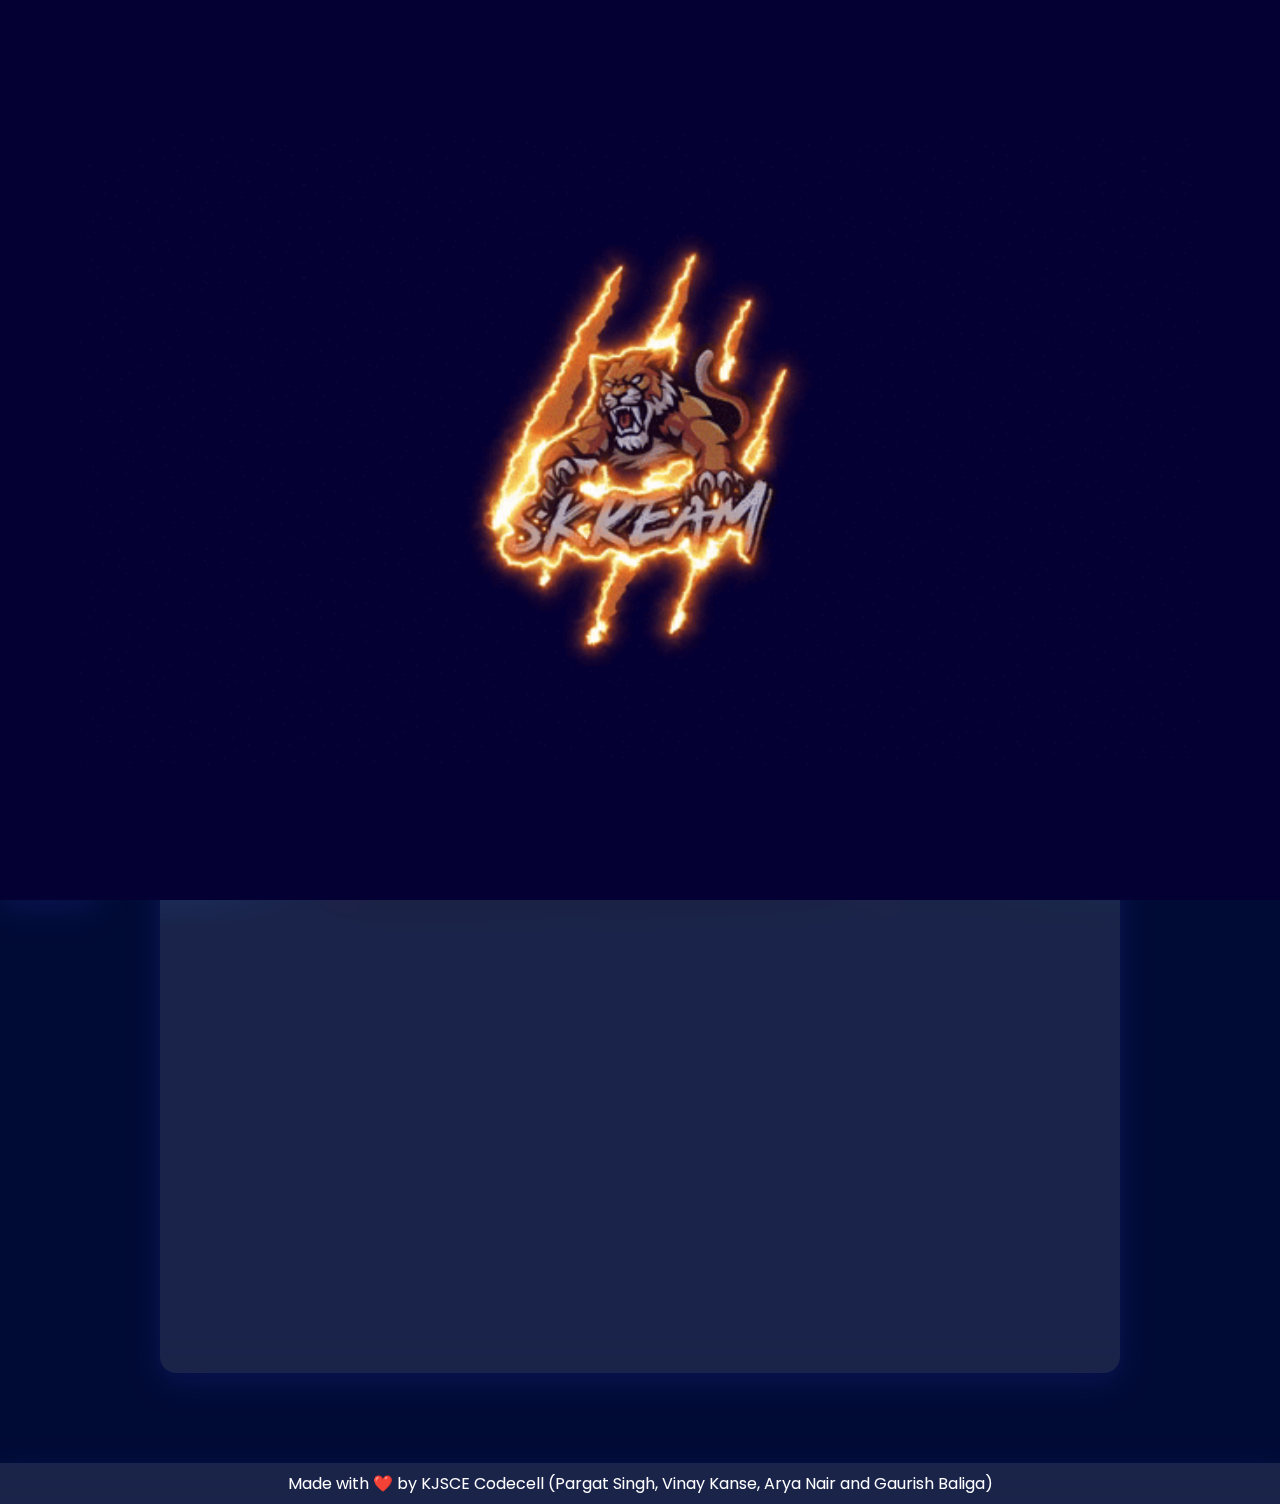
<file: src/pages/accommodation.html>
<!DOCTYPE html>
<html lang="en">

<head>
    <meta charset="UTF-8" />
    <meta http-equiv="X-UA-Compatible" content="IE=edge" />
    <meta name="viewport" content="width=device-width, initial-scale=1.0" />
    <title>KJSCE SKREAM</title>
    <link rel="stylesheet" href="../styles/navbar.css" />
    <link rel="stylesheet" href="../styles/register.css" />
    <link rel="apple-touch-icon" sizes="180x180" href="/src/favicon/apple-touch-icon.png" />
    <link rel="icon" type="image/png" sizes="32x32" href="/src/favicon/favicon-32x32.png" />
    <link rel="icon" type="image/png" sizes="16x16" href="/src/favicon/favicon-16x16.png" />
    <link rel="manifest" href="/src/favicon/site.webmanifest" />
    <!-- Font Awesome -->
    <link rel="stylesheet" href="https://cdnjs.cloudflare.com/ajax/libs/font-awesome/6.2.1/css/all.min.css"
        integrity="sha512-MV7K8+y+gLIBoVD59lQIYicR65iaqukzvf/nwasF0nqhPay5w/9lJmVM2hMDcnK1OnMGCdVK+iQrJ7lzPJQd1w=="
        crossorigin="anonymous" referrerpolicy="no-referrer" />
    <script src="https://code.jquery.com/jquery-3.6.1.js"
        integrity="sha256-3zlB5s2uwoUzrXK3BT7AX3FyvojsraNFxCc2vC/7pNI=" crossorigin="anonymous"></script>
</head>

<body onload="loading()">
    <div id="preloader"></div>
    <nav class="glass">
        <img src="../img/logo.png" alt="Skream-logo" />
        <a href="../../index.html">Home</a>
        <a href="./events.html">Events</a>
        <a href="./rules.html">Rules</a>
        <a href="./register.html">Register</a>
        <a href="./parvaah.html">Parvaah</a>
        <a href="./sponsors.html">Sponsors</a>
    </nav>
    <nav class="mobile-nav glass">
        <img src="../img/logo.png" alt="Skream-logo" />
        <input type="checkbox" name="" id="" class="check" />
        <ul class="menu-items">
            <li><a href="../../index.html">Home</a></li>
            <li><a href="./events.html">Events</a></li>
            <li><a href="./rules.html">Rules</a></li>
            <li><a href="./register.html">Register</a></li>
            <li><a href="./parvaah.html">Parvaah</a></li>
            <li><a href="./sponsors.html">Sponsors</a></li>
            <li><a href="./contact.html">Contact Us</a></li>
            <li>
                <div class="icons">
                    <a href="https://www.instagram.com/kjsce_skream/" class="icon-mobile" target="_blank">
                        <i class="fa-brands fa-instagram"></i>
                    </a>
                    <a href="https://www.facebook.com/KJSCESKREAM/" class="icon-mobile" target="_blank">
                        <i class="fa-brands fa-facebook"></i>
                    </a>
                    <a href="https://twitter.com/kjsceskream" class="icon-mobile" target="_blank">
                        <i class="fa-brands fa-twitter"></i>
                    </a>
                    <a href="https://www.youtube.com/kjscelive" class="icon-mobile" target="_blank">
                        <i class="fa-brands fa-youtube"></i>
                    </a>
                </div>
            </li>
        </ul>
        <div class="ham-menu">
            <span class="line line1"></span>
            <span class="line line2"></span>
            <span class="line line3"></span>
        </div>
    </nav>
    <div class="social-icons">
        <a href="https://www.instagram.com/kjsce_skream/" class="icon-link" target="_blank">
            <i class="fa-brands fa-instagram"></i>
        </a>
        <a href="https://www.facebook.com/KJSCESKREAM/" class="icon-link" target="_blank">
            <i class="fa-brands fa-facebook"></i>
        </a>
        <a href="https://twitter.com/kjsceskream" class="icon-link" target="_blank">
            <i class="fa-brands fa-twitter"></i>
        </a>
        <a href="https://www.youtube.com/kjscelive" class="icon-link" target="_blank">
            <i class="fa-brands fa-youtube"></i>
        </a>
    </div>
    <a href="./contact.html"><button class="glass-button">Contact Us</button></a>

    <!-- Cards -->
    <section class="cards">
        <div class="message">
            <h1>Go back to <a href="./register.html">Registration</a></h1>
        </div>
        <div class="card glass">
            <h1>Accommodation</h1>
            <h2>All outstation teams participating in Skream 2022 will be provided accomodation by the K.J. Somaiya
                College of Engineering on the basis of availability of rooms.</h2>
            <div class="content">
                <p>For any queries regarding registration, contact:</p>
                <ul>
                    <li><strong>Arya Singh: </strong> +91 9833314735</li>
                    <li><strong>Aditya : </strong> +91 9987078229</li>
                    <li><strong>Rahul : </strong> +91 8879371406</li>
                </ul>
            </div>
        </div>
    </section>
    <section class="register">
        <iframe class="glass" allow="geolocation"
            src="https://docs.google.com/forms/d/e/1FAIpQLSepFJ1_XF7MPn9kJfyfhsL-0RGRz4hZJOVzbBh4YExrdJX9wg/viewform?edit_requested=true"></iframe>

    </section>
    <div class="footer glass">
        Made with ❤️ by
        <a href="https://www.kjscecodecell.com/">KJSCE Codecell</a> (<a href="https://github.com/Pargat-Dhanjal">Pargat
            Singh</a>, <a href="https://github.com/VinayKanase">Vinay Kanse</a>,
        <a href="https://github.com/Arya-A-Nair">Arya Nair</a> and
        <a href="https://github.com/LazerRazor">Gaurish Baliga</a>)
    </div>
    <script src="../js/loader.js"></script>
</body>

</html>
</file>
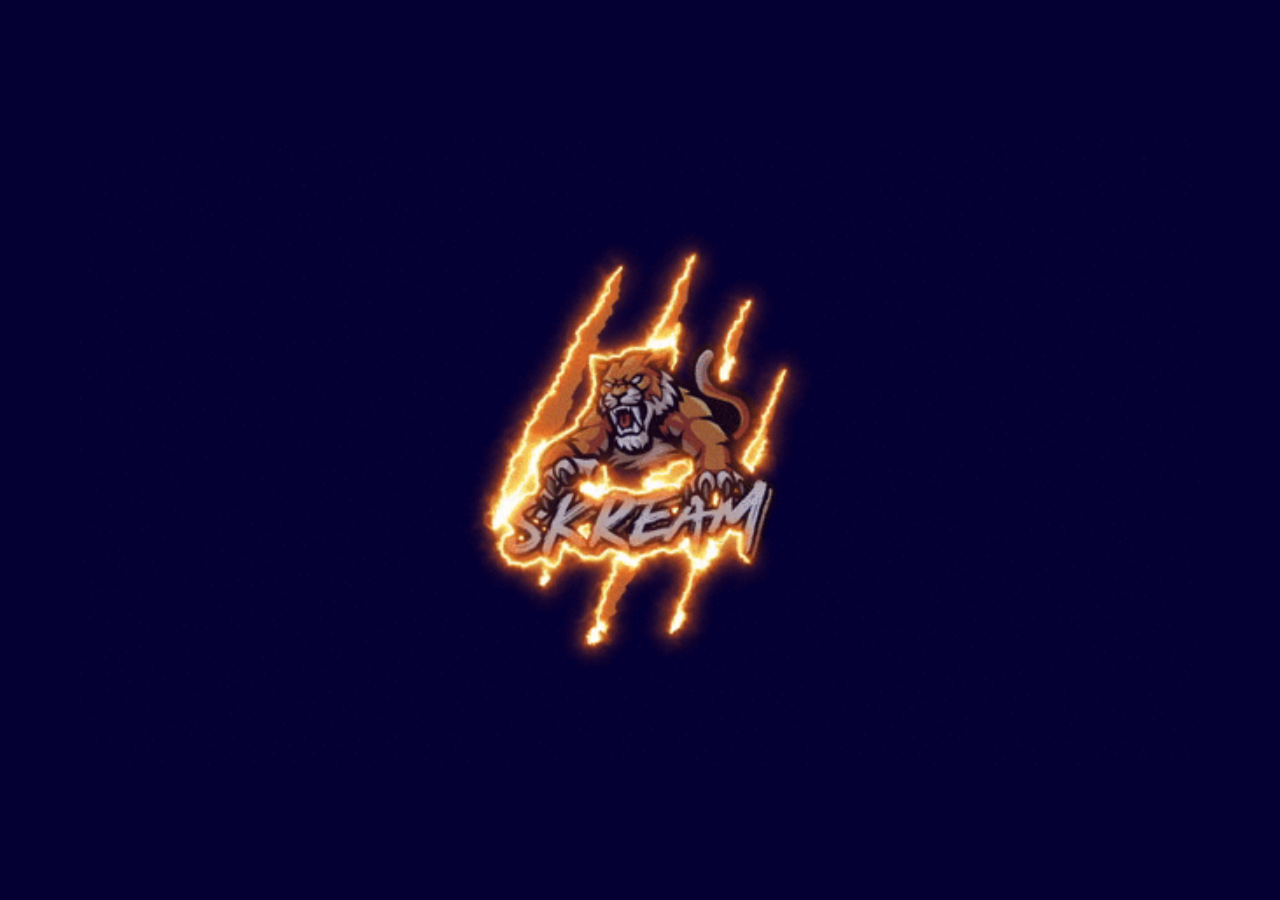
<file: src/pages/contact.html>
<!DOCTYPE html>
<html lang="en">

<head>
    <meta charset="UTF-8" />
    <meta http-equiv="X-UA-Compatible" content="IE=edge" />
    <meta name="viewport" content="width=device-width, initial-scale=1.0" />
    <title>KJSCE SKREAM</title>
    <!-- Favicons -->
    <link rel="apple-touch-icon" sizes="180x180" href="/src/favicon/apple-touch-icon.png" />
    <link rel="icon" type="image/png" sizes="32x32" href="/src/favicon/favicon-32x32.png" />
    <link rel="icon" type="image/png" sizes="16x16" href="/src/favicon/favicon-16x16.png" />
    <link rel="manifest" href="/src/favicon/site.webmanifest" />
    <!-- Font Awesome -->
    <link rel="stylesheet" href="https://cdnjs.cloudflare.com/ajax/libs/font-awesome/6.2.1/css/all.min.css"
        integrity="sha512-MV7K8+y+gLIBoVD59lQIYicR65iaqukzvf/nwasF0nqhPay5w/9lJmVM2hMDcnK1OnMGCdVK+iQrJ7lzPJQd1w=="
        crossorigin="anonymous" referrerpolicy="no-referrer" />
    <!-- Styles -->
    <link rel="stylesheet" href="../styles/navbar.css" />
    <link rel="stylesheet" href="../styles/contact.css" />
    <script src="https://code.jquery.com/jquery-3.6.1.js"
        integrity="sha256-3zlB5s2uwoUzrXK3BT7AX3FyvojsraNFxCc2vC/7pNI=" crossorigin="anonymous"></script>
</head>

<body onload="loading()">
    <div id="preloader"></div>
    <nav class="glass">
        <img src="../img/logo.png" alt="Skream-logo" />
        <a href="../../index.html">Home</a>
        <a href="./events.html">Events</a>
        <a href="./rules.html">Rules</a>
        <a href="./register.html">Register</a>
        <a href="./parvaah.html">Parvaah</a>
        <a href="./sponsors.html">Sponsors</a>
    </nav>
    <nav class="mobile-nav glass">
        <img src="../img/logo.png" alt="Skream-logo" />
        <input type="checkbox" name="" id="" class="check" />
        <ul class="menu-items">
            <li><a href="../../index.html">Home</a></li>
            <li><a href="./events.html">Events</a></li>
            <li><a href="./rules.html">Rules</a></li>
            <li><a href="./register.html">Register</a></li>
            <li><a href="./parvaah.html">Parvaah</a></li>
            <li><a href="./sponsors.html">Sponsors</a></li>
            <li><a href="./contact.html">Contact Us</a></li>
            <li>
                <div class="icons">
                    <a href="https://www.instagram.com/kjsce_skream/" class="icon-mobile" target="_blank">
                        <i class="fa-brands fa-instagram"></i>
                    </a>
                    <a href="https://www.facebook.com/KJSCESKREAM/" class="icon-mobile" target="_blank">
                        <i class="fa-brands fa-facebook"></i>
                    </a>
                    <a href="https://twitter.com/kjsceskream" class="icon-mobile" target="_blank">
                        <i class="fa-brands fa-twitter"></i>
                    </a>
                    <a href="https://www.youtube.com/kjscelive" class="icon-mobile" target="_blank">
                        <i class="fa-brands fa-youtube"></i>
                    </a>
                </div>
            </li>
        </ul>
        <div class="ham-menu">
            <span class="line line1"></span>
            <span class="line line2"></span>
            <span class="line line3"></span>
        </div>
    </nav>
    <div class="social-icons">
        <a href="https://www.instagram.com/kjsce_skream/" class="icon-link" target="_blank">
            <i class="fa-brands fa-instagram"></i>
        </a>
        <a href="https://www.facebook.com/KJSCESKREAM/" class="icon-link" target="_blank">
            <i class="fa-brands fa-facebook"></i>
        </a>
        <a href="https://twitter.com/kjsceskream" class="icon-link" target="_blank">
            <i class="fa-brands fa-twitter"></i>
        </a>
        <a href="https://www.youtube.com/kjscelive" class="icon-link" target="_blank">
            <i class="fa-brands fa-youtube"></i>
        </a>
    </div>
    <a href="./contact.html"><button class="glass-button">Contact Us</button></a>
    <section>
        <div class="card glass">
            <div class="card-image">
                <img class="skream-logo" src="/src/img/stuco.png" alt="example image" />
            </div>
            <div class="map">
                <iframe
                    src="https://www.google.com/maps/embed?pb=!1m18!1m12!1m3!1d3770.777738372851!2d72.89735661485128!3d19.0735073870893!2m3!1f0!2f0!3f0!3m2!1i1024!2i768!4f13.1!3m3!1m2!1s0x3be7c627a20bcaa9%3A0xb2fd3bcfeac0052a!2sK.%20J.%20Somaiya%20College%20of%20Engineering!5e0!3m2!1sen!2sin!4v1576412256022!5m2!1sen!2sin"
                    width="100%" height="100%" frameborder="0" style="border:0;" allowfullscreen=""></iframe>
            </div>
        </div>
    </section>
    <div class="footer glass">
        Made with ❤️ by
        <a href="https://www.kjscecodecell.com/">KJSCE Codecell</a> (<a href="https://github.com/Pargat-Dhanjal">Pargat
            Singh</a>, <a href="https://github.com/VinayKanase">Vinay Kanse</a>,
        <a href="https://github.com/Arya-A-Nair">Arya Nair</a> and
        <a href="https://github.com/LazerRazor">Gaurish Baliga</a>)
    </div>
    <script src="../js/loader.js"></script>
</body>

</html>
</file>
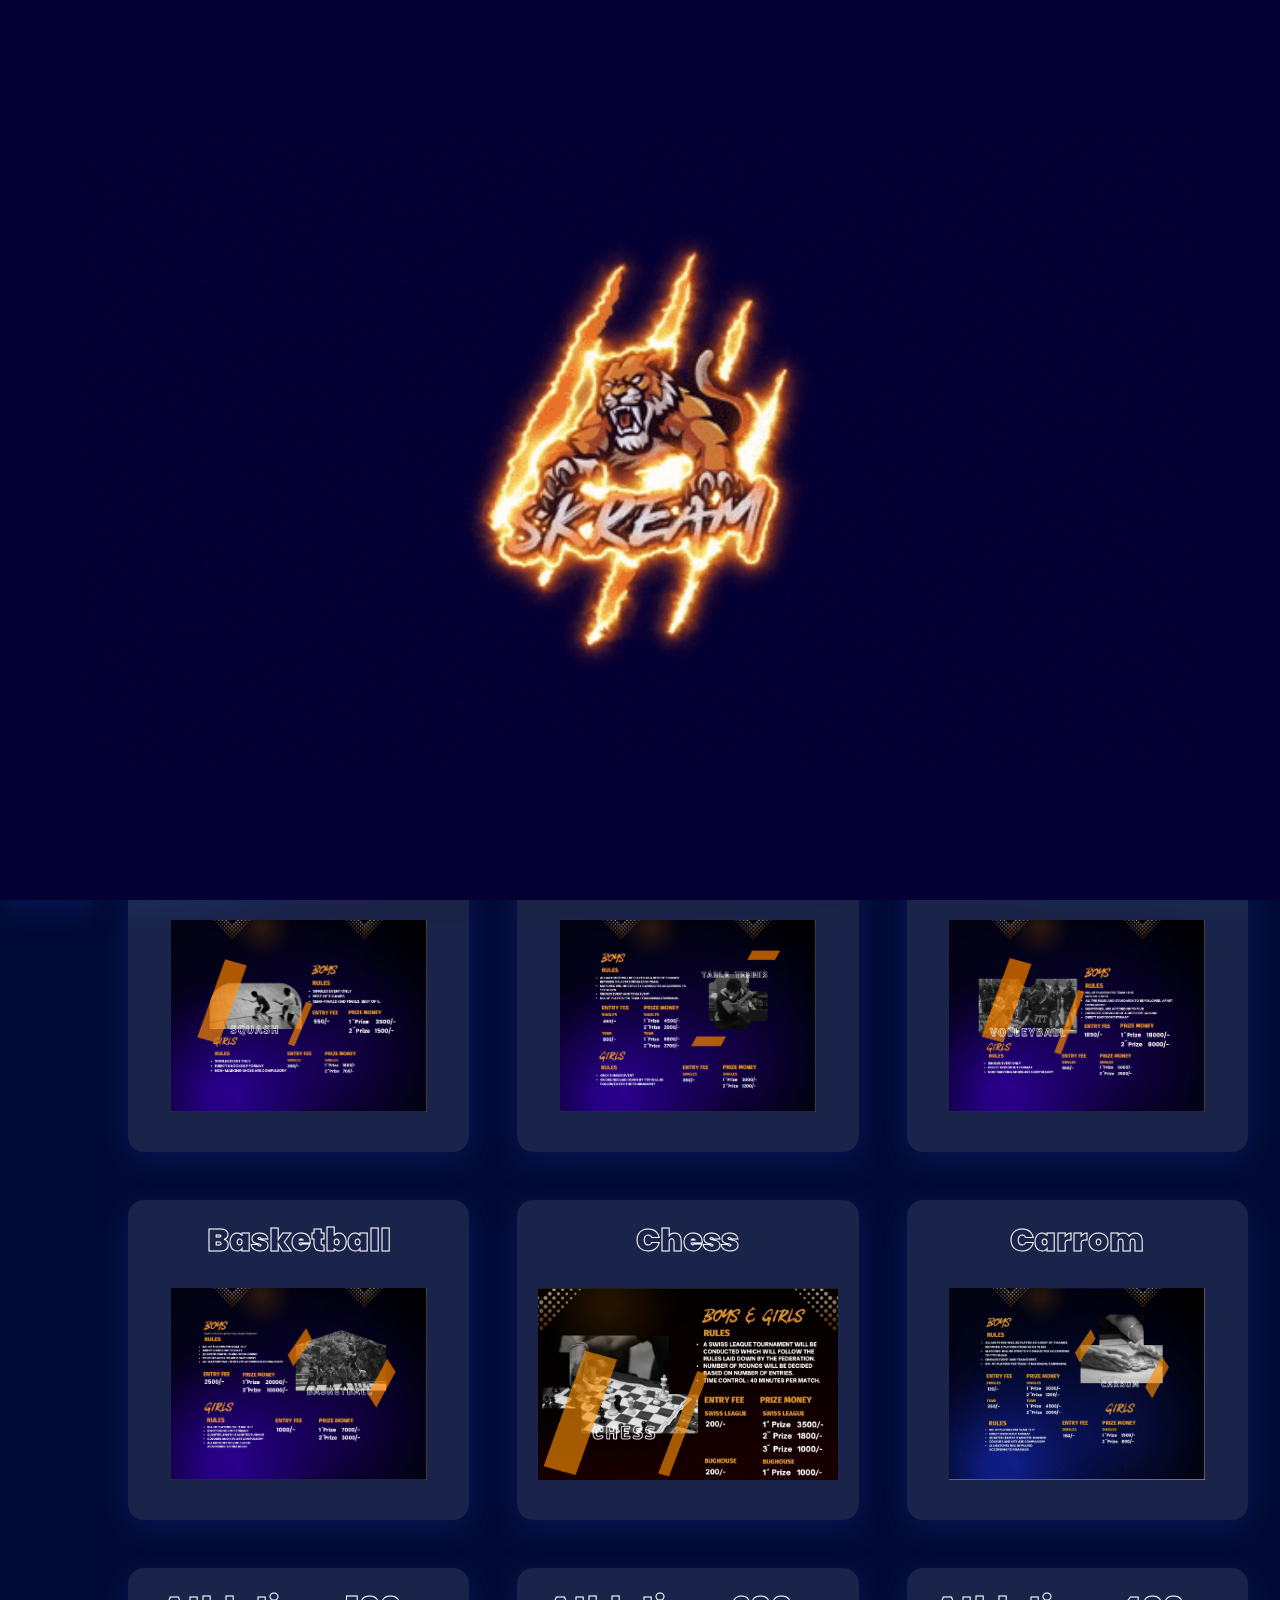
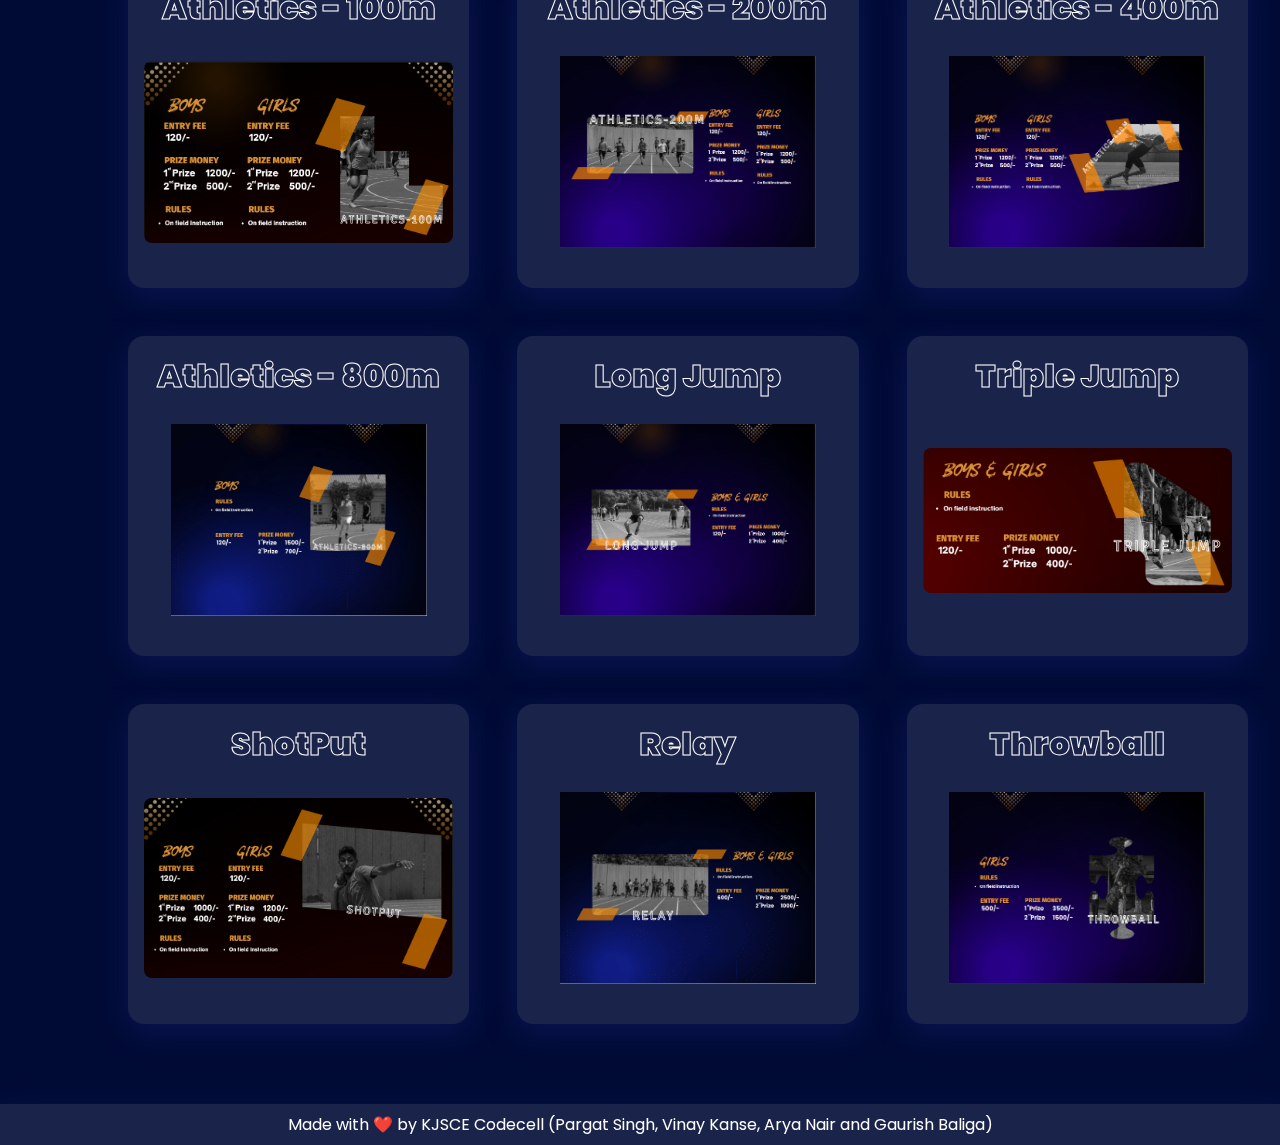
<file: src/pages/events.html>
<!DOCTYPE html>
<html lang="en">

<head>
	<meta charset="UTF-8" />
	<meta http-equiv="X-UA-Compatible" content="IE=edge" />
	<meta name="viewport" content="width=device-width, initial-scale=1.0" />
	<title>KJSCE SKREAM</title>
	<!-- Favicons -->
	<link rel="apple-touch-icon" sizes="180x180" href="/src/favicon/apple-touch-icon.png" />
	<link rel="icon" type="image/png" sizes="32x32" href="/src/favicon/favicon-32x32.png" />
	<link rel="icon" type="image/png" sizes="16x16" href="/src/favicon/favicon-16x16.png" />
	<link rel="manifest" href="/src/favicon/site.webmanifest" />
	<!-- Font Awesome -->
	<link rel="stylesheet" href="https://cdnjs.cloudflare.com/ajax/libs/font-awesome/6.2.1/css/all.min.css"
		integrity="sha512-MV7K8+y+gLIBoVD59lQIYicR65iaqukzvf/nwasF0nqhPay5w/9lJmVM2hMDcnK1OnMGCdVK+iQrJ7lzPJQd1w=="
		crossorigin="anonymous" referrerpolicy="no-referrer" />
	<!-- Styles -->
	<link rel="stylesheet" href="../styles/navbar.css" />
	<link rel="stylesheet" href="../styles/events.css" />
	<script src="https://code.jquery.com/jquery-3.6.1.js"
		integrity="sha256-3zlB5s2uwoUzrXK3BT7AX3FyvojsraNFxCc2vC/7pNI=" crossorigin="anonymous"></script>
</head>

<body onload="loading()">
	<div id="preloader"></div>
	<div id="overlay" onclick="closeModal()">
		<div class="modal glass">
			<img id="modal-image" src="../img/events/badminton.png" />
		</div>
	</div>
	<nav class="glass">
		<img src="../img/logo.png" alt="Skream-logo" />
		<a href="../../index.html">Home</a>
		<a href="./events.html">Events</a>
		<a href="./rules.html">Rules</a>
		<a href="./register.html">Register</a>
		<a href="./parvaah.html">Parvaah</a>
		<a href="./sponsors.html">Sponsors</a>
	</nav>
	<nav class="mobile-nav glass">
		<img src="../img/logo.png" alt="Skream-logo" />
		<input type="checkbox" name="" id="" class="check" />
		<ul class="menu-items">
			<li><a href="../../index.html">Home</a></li>
			<li><a href="./events.html">Events</a></li>
			<li><a href="./rules.html">Rules</a></li>
			<li><a href="./register.html">Register</a></li>
			<li><a href="./parvaah.html">Parvaah</a></li>
			<li><a href="./sponsors.html">Sponsors</a></li>
			<li><a href="./contact.html">Contact Us</a></li>
			<li>
				<div class="icons">
					<a href="https://www.instagram.com/kjsce_skream/" class="icon-mobile" target="_blank">
						<i class="fa-brands fa-instagram"></i>
					</a>
					<a href="https://www.facebook.com/KJSCESKREAM/" class="icon-mobile" target="_blank">
						<i class="fa-brands fa-facebook"></i>
					</a>
					<a href="https://twitter.com/kjsceskream" class="icon-mobile" target="_blank">
						<i class="fa-brands fa-twitter"></i>
					</a>
					<a href="https://www.youtube.com/kjscelive" class="icon-mobile" target="_blank">
						<i class="fa-brands fa-youtube"></i>
					</a>
				</div>
			</li>
		</ul>
		<div class="ham-menu">
			<span class="line line1"></span>
			<span class="line line2"></span>
			<span class="line line3"></span>
		</div>
	</nav>
	<div class="social-icons">
		<a href="https://www.instagram.com/kjsce_skream/" class="icon-link" target="_blank">
			<i class="fa-brands fa-instagram"></i>
		</a>
		<a href="https://www.facebook.com/KJSCESKREAM/" class="icon-link" target="_blank">
			<i class="fa-brands fa-facebook"></i>
		</a>
		<a href="https://twitter.com/kjsceskream" class="icon-link" target="_blank">
			<i class="fa-brands fa-twitter"></i>
		</a>
		<a href="https://www.youtube.com/kjscelive" class="icon-link" target="_blank">
			<i class="fa-brands fa-youtube"></i>
		</a>
	</div>
	<a href="./contact.html"><button class="glass-button">Contact Us</button></a>
	<section>

		<div class="cards">
			<div href="#" class="card glass" onclick="handleClick('Badminton','../img/events/badminton.png')">
				<h1>Badminton</h1>
				<div class="imgContainer">
					<img src="../img/events/badminton.png" /></div>
			</div>
			<div href="#" class="card glass" onclick="handleClick('Rink Football','../img/events/RinkFootball.png')">
				<h1>Rink Football</h1>
				<div class="imgContainer">

					<img src="../img/events/RinkFootball.png" /></div>
			</div>
			<div href="#" class="card glass" onclick="handleClick('Football','../img/events/Football.png')">
				<h1>Football</h1>
				<div class="imgContainer">
					<img src="../img/events/Football.png" /></div>
			</div>
			<div href="#" class="card glass" onclick="handleClick('Cricket','../img/events/Cricket.png')">
				<h1>Cricket</h1>
				<div class="imgContainer">
					<img src="../img/events/Cricket.png" /></div>
			</div>
			<div href="#" class="card glass" onclick="handleClick('Box Cricket','../img/events/BoxCricket.png')">
				<h1>Box Cricket</h1>
				<div class="imgContainer">
					<img src="../img/events/BoxCricket.png" /></div>
			</div>
			<div href="#" class="card glass" onclick="handleClick('Lawn Tennis','../img/events/lawnTennis.png')">
				<h1>Lawn Tennis</h1>
				<div class="imgContainer">
					<img src="../img/events/lawnTennis.png" /></div>
			</div>
			<div href="#" class="card glass" onclick="handleClick('Squash','../img/events/Squash.png')">
				<h1>Squash</h1>
				<div class="imgContainer">
					<img src="../img/events/Squash.png" /></div>
			</div>
			<div href="#" class="card glass" onclick="handleClick('Table Tennis','../img/events/TableTennis.png')">
				<h1>Table Tennis</h1>
				<div class="imgContainer">
					<img src="../img/events/TableTennis.png" /></div>
			</div>
			<div href="#" class="card glass" onclick="handleClick('Volleyball','../img/events/Volleybal.png')">
				<h1>Volleyball</h1>
				<div class="imgContainer">
					<img src="../img/events/Volleybal.png" /></div>
			</div>
			<div href="#" class="card glass" onclick="handleClick('Basketball','../img/events/Basketball.png')">
				<h1>Basketball</h1>
				<div class="imgContainer">
					<img src="../img/events/Basketball.png" /></div>
			</div>
			<div href="#" class="card glass" onclick="handleClick('Chess','../img/events/Chess.png')">
				<h1>Chess</h1>
				<div class="imgContainer">
					<img src="../img/events/Chess.png" /></div>
			</div>
			<div href="#" class="card glass" onclick="handleClick('Carrom','../img/events/Carrom.png')">
				<h1>Carrom</h1>
				<div class="imgContainer">
					<img src="../img/events/Carrom.png" /></div>
			</div>
			<div href="#" class="card glass" onclick="handleClick('Athletics 100m','../img/events/Athletics100m.png')">
				<h1>Athletics - 100m</h1>
				<div class="imgContainer">
					<img src="../img/events/Athletics100m.png" /></div>
			</div>
			<div href="#" class="card glass" onclick="handleClick('Athletics 200m','../img/events/Athletics200m.png')">
				<h1>Athletics - 200m</h1>
				<div class="imgContainer">
					<img src="../img/events/Athletics200m.png" /></div>
			</div>
			<div href="#" class="card glass" onclick="handleClick('Athletics 400m','../img/events/Athletics400m.png')">
				<h1>Athletics - 400m</h1>
				<div class="imgContainer">
					<img src="../img/events/Athletics400m.png" /></div>
			</div>
			<div href="#" class="card glass" onclick="handleClick('Athletics 800m','../img/events/Ahtletics800m.png')">
				<h1>Athletics - 800m</h1>
				<div class="imgContainer">
					<img src="../img/events/Ahtletics800m.png" /></div>
			</div>
			<div href="#" class="card glass" onclick="handleClick('Long Jump','../img/events/longJump.png')">
				<h1>Long Jump</h1>
				<div class="imgContainer">
					<img src="../img/events/longJump.png" /></div>
			</div>
			<div href="#" class="card glass" onclick="handleClick('Triple Jump','../img/events/TripleJump.png')">
				<h1>Triple Jump</h1>
				<div class="imgContainer">
					<img src="../img/events/TripleJump.png" /></div>
			</div>
			<div href="#" class="card glass" onclick="handleClick('Shotput','../img/events/Shotput.png')">
				<h1>ShotPut</h1>
				<div class="imgContainer">
					<img src="../img/events/Shotput.png" /></div>
			</div>
			<div href="#" class="card glass" onclick="handleClick('Relay','../img/events/Relay.png')">
				<h1>Relay</h1>
				<div class="imgContainer">
					<img src="../img/events/Relay.png" /></div>
			</div>
			<div href="#" class="card glass" onclick="handleClick('Throwball','../img/events/Throwball.png')">
				<h1>Throwball</h1>
				<div class="imgContainer">
					<img src="../img/events/Throwball.png" /></div>
			</div>
		</div>
		</div>
		</div>
		</div>
	</section>
	<div class="footer glass">
		Made with ❤️ by
		<a href="https://www.kjscecodecell.com/">KJSCE Codecell</a> (<a href="https://github.com/Pargat-Dhanjal">Pargat
			Singh</a>, <a href="https://github.com/VinayKanase">Vinay Kanse</a>,
		<a href="https://github.com/Arya-A-Nair">Arya Nair</a> and
		<a href="https://github.com/LazerRazor">Gaurish Baliga</a>)
	</div>
	<script src="../js/events.js"></script>
	<script src="../js/loader.js"></script>
</body>

</html>
</file>
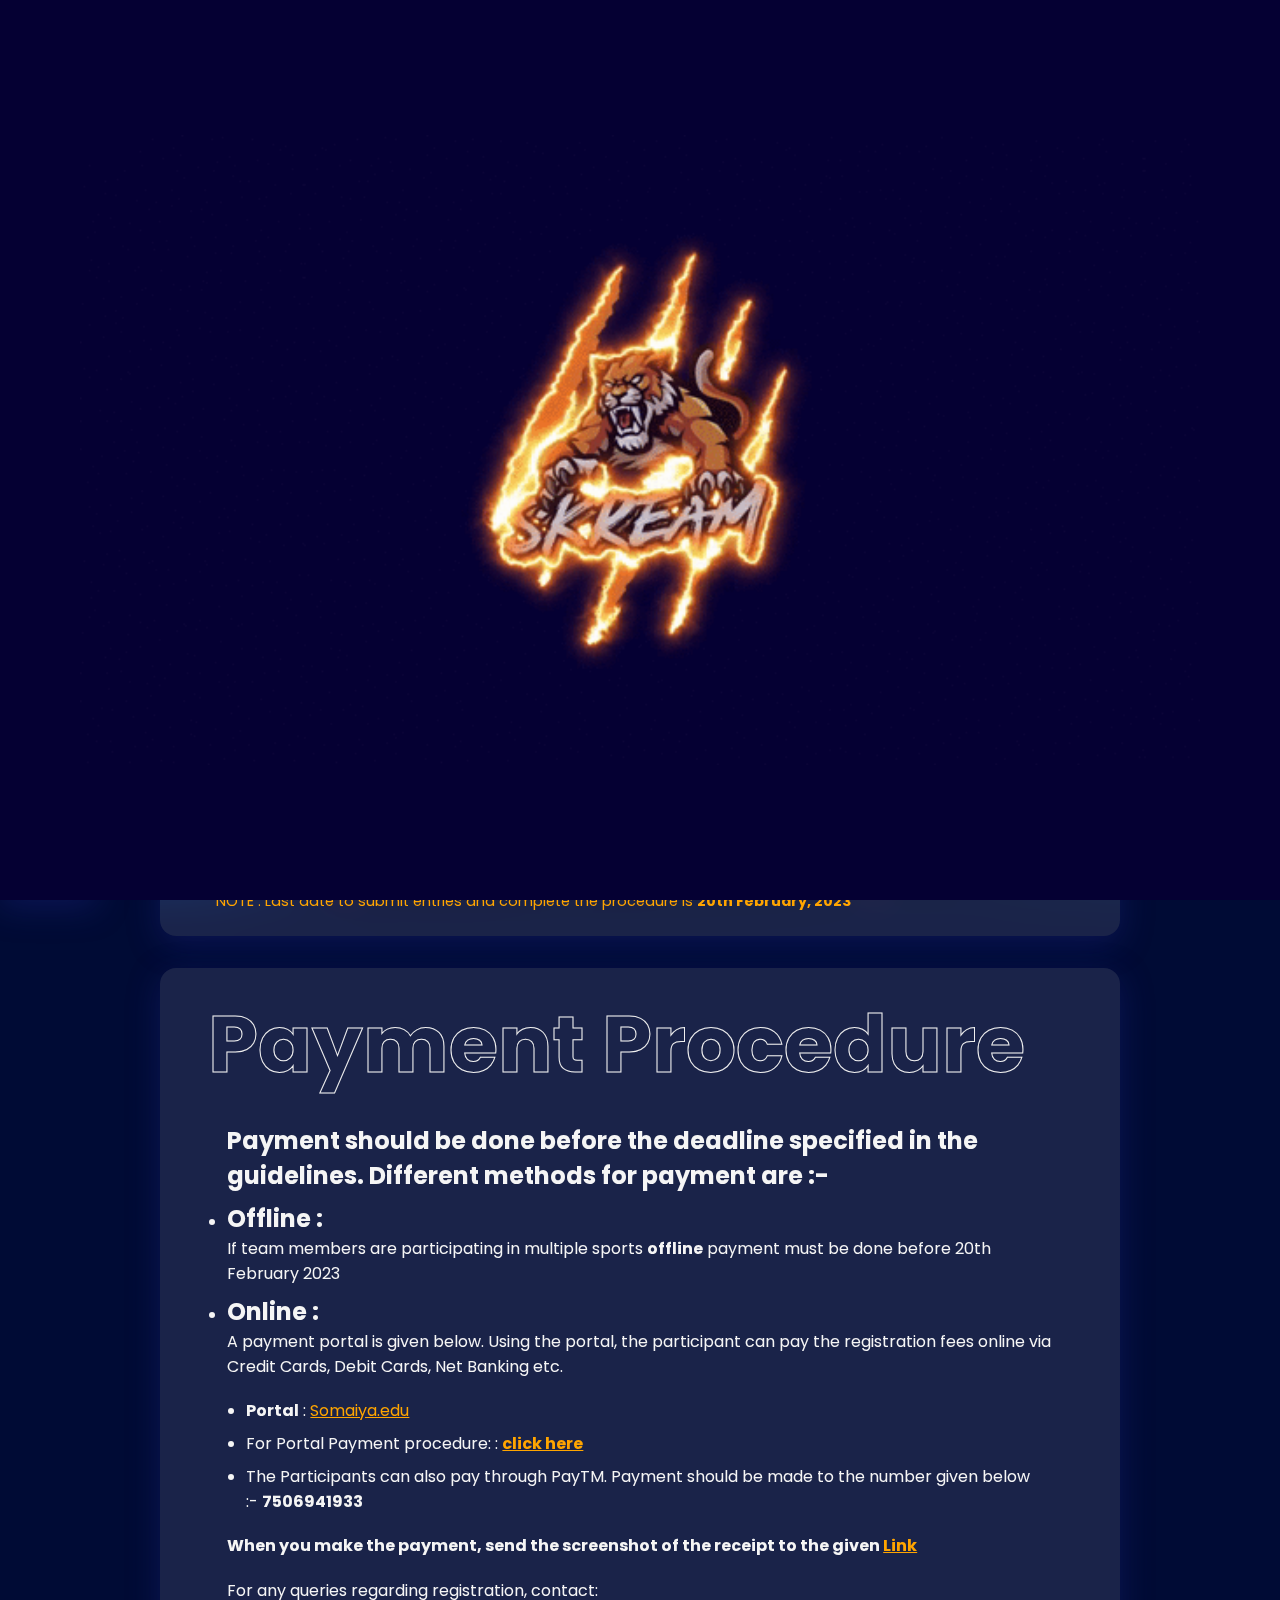
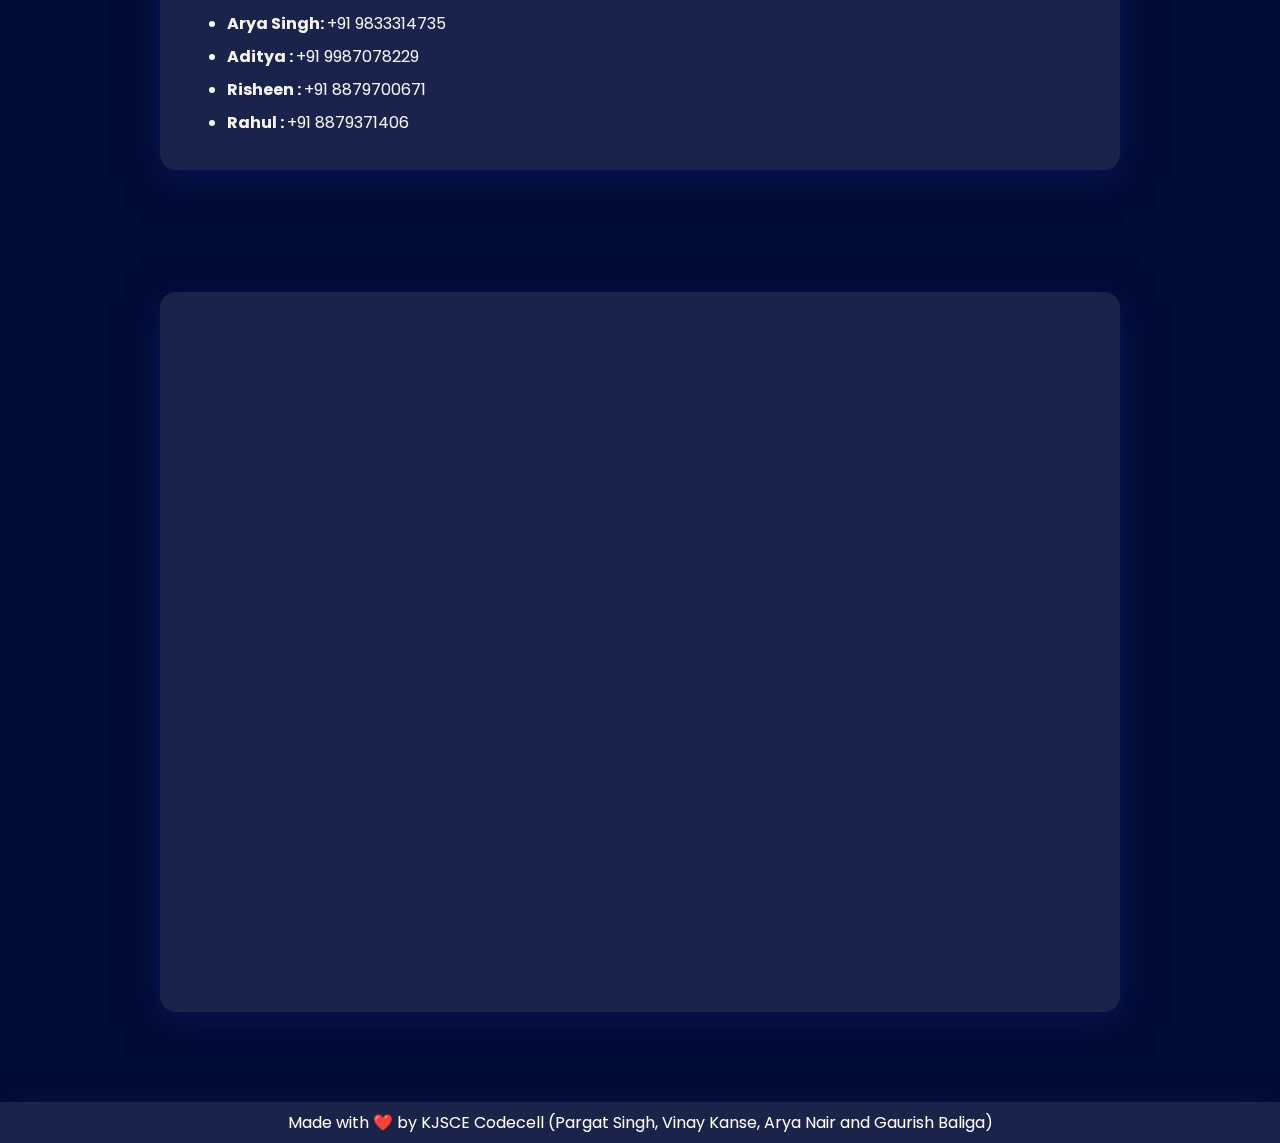
<file: src/pages/register.html>
<!DOCTYPE html>
<html lang="en">

<head>
	<meta charset="UTF-8" />
	<meta http-equiv="X-UA-Compatible" content="IE=edge" />
	<meta name="viewport" content="width=device-width, initial-scale=1.0" />
	<title>KJSCE SKREAM</title>
	<link rel="stylesheet" href="../styles/navbar.css" />
	<link rel="stylesheet" href="../styles/register.css" />
	<link rel="apple-touch-icon" sizes="180x180" href="/src/favicon/apple-touch-icon.png" />
	<link rel="icon" type="image/png" sizes="32x32" href="/src/favicon/favicon-32x32.png" />
	<link rel="icon" type="image/png" sizes="16x16" href="/src/favicon/favicon-16x16.png" />
	<link rel="manifest" href="/src/favicon/site.webmanifest" />
	<!-- Font Awesome -->
	<link rel="stylesheet" href="https://cdnjs.cloudflare.com/ajax/libs/font-awesome/6.2.1/css/all.min.css"
		integrity="sha512-MV7K8+y+gLIBoVD59lQIYicR65iaqukzvf/nwasF0nqhPay5w/9lJmVM2hMDcnK1OnMGCdVK+iQrJ7lzPJQd1w=="
		crossorigin="anonymous" referrerpolicy="no-referrer" />
	<script src="https://code.jquery.com/jquery-3.6.1.js"
		integrity="sha256-3zlB5s2uwoUzrXK3BT7AX3FyvojsraNFxCc2vC/7pNI=" crossorigin="anonymous"></script>
</head>

<body onload="loading()">
	<div id="preloader"></div>
	<nav class="glass">
		<img src="../img/logo.png" alt="Skream-logo" />
		<a href="../../index.html">Home</a>
		<a href="./events.html">Events</a>
		<a href="./rules.html">Rules</a>
		<a href="./register.html">Register</a>
		<a href="./parvaah.html">Parvaah</a>
		<a href="./sponsors.html">Sponsors</a>
	</nav>
	<nav class="mobile-nav glass">
		<img src="../img/logo.png" alt="Skream-logo" />
		<input type="checkbox" name="" id="" class="check" />
		<ul class="menu-items">
			<li><a href="../../index.html">Home</a></li>
			<li><a href="./events.html">Events</a></li>
			<li><a href="./rules.html">Rules</a></li>
			<li><a href="./register.html">Register</a></li>
			<li><a href="./parvaah.html">Parvaah</a></li>
			<li><a href="./sponsors.html">Sponsors</a></li>
			<li><a href="./contact.html">Contact Us</a></li>
			<li>
				<div class="icons">
					<a href="https://www.instagram.com/kjsce_skream/" class="icon-mobile" target="_blank">
						<i class="fa-brands fa-instagram"></i>
					</a>
					<a href="https://www.facebook.com/KJSCESKREAM/" class="icon-mobile" target="_blank">
						<i class="fa-brands fa-facebook"></i>
					</a>
					<a href="https://twitter.com/kjsceskream" class="icon-mobile" target="_blank">
						<i class="fa-brands fa-twitter"></i>
					</a>
					<a href="https://www.youtube.com/kjscelive" class="icon-mobile" target="_blank">
						<i class="fa-brands fa-youtube"></i>
					</a>
				</div>
			</li>
		</ul>
		<div class="ham-menu">
			<span class="line line1"></span>
			<span class="line line2"></span>
			<span class="line line3"></span>
		</div>
	</nav>
	<div class="social-icons">
		<a href="https://www.instagram.com/kjsce_skream/" class="icon-link" target="_blank">
			<i class="fa-brands fa-instagram"></i>
		</a>
		<a href="https://www.facebook.com/KJSCESKREAM/" class="icon-link" target="_blank">
			<i class="fa-brands fa-facebook"></i>
		</a>
		<a href="https://twitter.com/kjsceskream" class="icon-link" target="_blank">
			<i class="fa-brands fa-twitter"></i>
		</a>
		<a href="https://www.youtube.com/kjscelive" class="icon-link" target="_blank">
			<i class="fa-brands fa-youtube"></i>
		</a>
	</div>
	<a href="./contact.html"><button class="glass-button">Contact Us</button></a>

	<!-- Cards -->
	<section class="cards">
		<div class="message">
			<h1>Apply for Accommodation <a href="./accommodation.html">here</a></h1>
		</div>
		<div class="card glass">
			<h1>Registration Guidelines</h1>
			<h2>List of documents to be submitted for registration :</h2>
			<ul class="content">
				<li>Team List.</li>
				<li>Bonafide Certificate signed by the Principal/Sports in-charge.</li>
				<li>Registration Form.</li>
				<li>Government ID.</li>
			</ul>
			<h2>
				Submission of the required documents can be done :-
			</h2>
			<div class="content">
				<ul>
					<li>
						<h2>Online :</h2>
						<ul>
							<li>
								Scanned copies of all the required documents should be sent via
								e-mail at kjsceskream@somaiya.edu.
							</li>
							<li>
								The original copies of the aforementioned documents must be
								brought along with the player/team for the competition and have
								to be submitted at the registration desk.
							</li>
						</ul>
					</li>
					<li>
						<h2>Offline :</h2>
						<ul>
							<li>
								All the required documents can be personally given to the Skream
								Team at the college. Outstation colleges can submit via post at
								KJSCE Students' Council, A018, Ground Floor, K.J. Somaiya
								College Of Engineering, Vidyavihar, Mumbai- 400 077.

							</li>
						</ul>
					</li>
				</ul>
			</div>
			<p class="note">
				<span>NOTE : </span> Last date to submit entries and complete the
				procedure is <strong> 20th February, 2023 </strong>
			</p>
		</div>
		<div class="card glass">
			<h1>Payment Procedure</h1>
			<div class="content">
				<h2>
					Payment should be done before the deadline specified in the
					guidelines. Different methods for payment are :-
				</h2>
				<ul>
					<li>
						<h2>Offline :</h2>
						<!-- The Participant can pay the registration
						amount to any concerned authority in cash either at a place
						convenient to them or by coming to the college. -->
						If team members are participating in multiple sports <strong>offline</strong> payment must be
						done before 20th February 2023
					</li>
					<li>
						<h2>Online :</h2>
						A payment portal is given below. Using the
						portal, the participant can pay the registration fees online via
						Credit Cards, Debit Cards, Net Banking etc.
					</li>
				</ul>
				<div class="content">
					<li>
						<strong>Portal</strong> :
						<a href="http://kjscefees.com/DefaultMiscPayment.aspx" target="_blank">Somaiya.edu</a>
					</li>
					<li>
						For Portal Payment procedure: :
						<strong><a
								href="https://drive.google.com/file/d/1T-eEYtUm_TKB6sNPZcrFuY9bn1RmChzo/view?usp=drivesdk"
								target="_blank">click here</a></strong>
					</li>
					<li>
						The Participants can also pay through PayTM. Payment should be
						made to the number given below :- <strong>7506941933</strong>
					</li>
				</div>
				<p>
					<strong>When you make the payment, send the screenshot of the receipt to the given <a
							target="_blank" href="https://forms.gle/vZNU66b2CNDNu1Np9">Link</a></strong>
				</p>

			</div>
			<div class="content">
				<p>For any queries regarding registration, contact:</p>
				<ul>
					<li><strong>Arya Singh: </strong> +91 9833314735</li>
					<li><strong>Aditya : </strong> +91 9987078229</li>
					<li><strong>Risheen : </strong> +91 8879700671</li>
					<li><strong>Rahul : </strong> +91 8879371406</li>
				</ul>
			</div>
		</div>
	</section>
	<section class="register">
		<iframe class="glass"
			src="https://docs.google.com/forms/d/1X17Fp7IC6yRjX7gVWdZqmcmXSwqUF6kAr9NEwu1olZs/viewform?edit_requested=true">
			..Loading
		</iframe>
	</section>
	<div class="footer glass">
		Made with ❤️ by
		<a href="https://www.kjscecodecell.com/">KJSCE Codecell</a> (<a href="https://github.com/Pargat-Dhanjal">Pargat
			Singh</a>, <a href="https://github.com/VinayKanase">Vinay Kanse</a>,
		<a href="https://github.com/Arya-A-Nair">Arya Nair</a> and
		<a href="https://github.com/LazerRazor">Gaurish Baliga</a>)
	</div>
	<script src="../js/loader.js"></script>
</body>

</html>
</file>
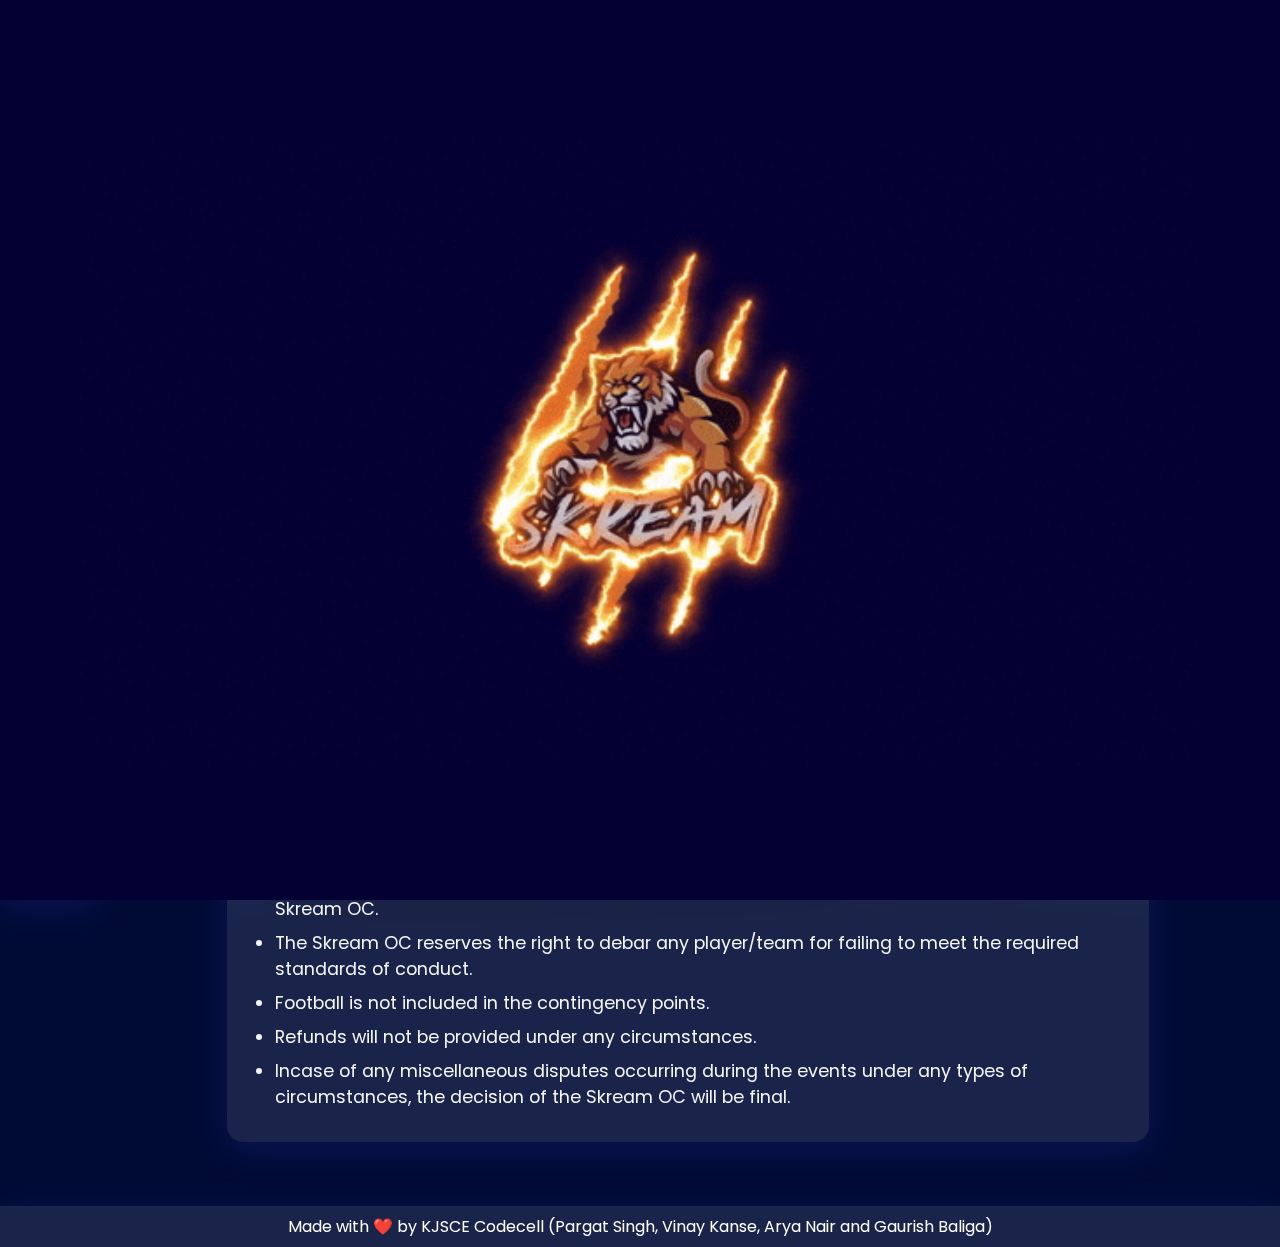
<file: src/pages/rules.html>
<!DOCTYPE html>
<html lang="en">

<head>
  <meta charset="UTF-8" />
  <meta http-equiv="X-UA-Compatible" content="IE=edge" />
  <meta name="viewport" content="width=device-width, initial-scale=1.0" />
  <title>KJSCE SKREAM</title>
  <!-- Favicons -->
  <link rel="apple-touch-icon" sizes="180x180" href="/src/favicon/apple-touch-icon.png" />
  <link rel="icon" type="image/png" sizes="32x32" href="/src/favicon/favicon-32x32.png" />
  <link rel="icon" type="image/png" sizes="16x16" href="/src/favicon/favicon-16x16.png" />
  <link rel="manifest" href="/src/favicon/site.webmanifest" />
  <!-- Font Awesome -->
  <link rel="stylesheet" href="https://cdnjs.cloudflare.com/ajax/libs/font-awesome/6.2.1/css/all.min.css"
    integrity="sha512-MV7K8+y+gLIBoVD59lQIYicR65iaqukzvf/nwasF0nqhPay5w/9lJmVM2hMDcnK1OnMGCdVK+iQrJ7lzPJQd1w=="
    crossorigin="anonymous" referrerpolicy="no-referrer" />
  <!-- Styles -->
  <link rel="stylesheet" href="../styles/navbar.css" />
  <link rel="stylesheet" href="../styles/rules.css" />
  <script src="https://code.jquery.com/jquery-3.6.1.js" integrity="sha256-3zlB5s2uwoUzrXK3BT7AX3FyvojsraNFxCc2vC/7pNI="
    crossorigin="anonymous"></script>
</head>

<body onload="loading()">
  <div id="preloader"></div>
  <nav class="glass">
    <img src="../img/logo.png" alt="Skream-logo" />
    <a href="../../index.html">Home</a>
    <a href="./events.html">Events</a>
    <a href="./rules.html">Rules</a>
    <a href="./register.html">Register</a>
    <a href="./parvaah.html">Parvaah</a>
    <a href="./sponsors.html">Sponsors</a>
  </nav>
  <nav class="mobile-nav glass">
    <img src="../img/logo.png" alt="Skream-logo" />
    <input type="checkbox" name="" id="" class="check" />
    <ul class="menu-items">
      <li><a href="../../index.html">Home</a></li>
      <li><a href="./events.html">Events</a></li>
      <li><a href="./rules.html">Rules</a></li>
      <li><a href="./register.html">Register</a></li>
      <li><a href="./parvaah.html">Parvaah</a></li>
      <li><a href="./sponsors.html">Sponsors</a></li>
      <li><a href="./contact.html">Contact Us</a></li>
      <li>
        <div class="icons">
          <a href="https://www.instagram.com/kjsce_skream/" class="icon-mobile" target="_blank">
            <i class="fa-brands fa-instagram"></i>
          </a>
          <a href="https://www.facebook.com/KJSCESKREAM/" class="icon-mobile" target="_blank">
            <i class="fa-brands fa-facebook"></i>
          </a>
          <a href="https://twitter.com/kjsceskream" class="icon-mobile" target="_blank">
            <i class="fa-brands fa-twitter"></i>
          </a>
          <a href="https://www.youtube.com/kjscelive" class="icon-mobile" target="_blank">
            <i class="fa-brands fa-youtube"></i>
          </a>
        </div>
      </li>
    </ul>
    <div class="ham-menu">
      <span class="line line1"></span>
      <span class="line line2"></span>
      <span class="line line3"></span>
    </div>
  </nav>
  <div class="social-icons">
    <a href="https://www.instagram.com/kjsce_skream/" class="icon-link" target="_blank">
      <i class="fa-brands fa-instagram"></i>
    </a>
    <a href="https://www.facebook.com/KJSCESKREAM/" class="icon-link" target="_blank">
      <i class="fa-brands fa-facebook"></i>
    </a>
    <a href="https://twitter.com/kjsceskream" class="icon-link" target="_blank">
      <i class="fa-brands fa-twitter"></i>
    </a>
    <a href="https://www.youtube.com/kjscelive" class="icon-link" target="_blank">
      <i class="fa-brands fa-youtube"></i>
    </a>
  </div>
  <a href="/src/pages/contact.html"><button class="glass-button">Contact Us</button></a>
  <section>
    <div class="card glass">
      <h1>Rules</h1>
      <ul class="content">

        <li>All students in team should belong to same college</li>
        <li>Do not spit or clear nasal passages on the field of play.</li>
        <li>
          Any person refusing to follow instructions will lead to
          disqualification of the team and will be sent out of the campus.
        </li>
        <li>
          The tournament is open only to undergraduate students studying in
          colleges across the country.
        </li>
        <li>
          Students born on or after 1st January 1999 are eligible to
          participate in the tournament.
        </li>
        <li>
          Football boys is open only to students from engineering colleges.
        </li>
        <li>
          The last date for filling the registration form is
          <strong>20th February 2023</strong>. Any registration received post the
          last date will not be taken into consideration.
        </li>
        <li>
          Players are required to carry a bonafide, the team list
          ,a Government ID card, and the ID cards issued by the college
          for all the matches. All players will have to sign an undertaking
          before the match. Players will not be allowed to play without
          fulfilling the aforementioned formalities. The decision given by the
          Skream Organising Committee will be final based on the documents
          provided by the participant.
        </li>
        <li>
          Prize money is subject to change depending on the number of entries.
        </li>
        <li>The umpires’/referees’ decision is final.</li>
        <li>
          Players/teams should report at the venue 45 minutes prior to the
          match time. If the player/team exceeds this time limit, strict
          action will be taken by the OC which may also lead to forfeiture of
          the match.
        </li>
        <li>
          The college and the Skream Organising Committee will not be held
          responsible for any injury or mishaps sustained during the course of
          the competition. Misconduct on/off the field will be severely dealt
          with by the Skream OC.
        </li>
        <li>
          Any disputes should be brought to the notice of the event head or
          any member of the Skream OC.
        </li>
        <li>
          The Skream OC reserves the right to debar any player/team for
          failing to meet the required standards of conduct.
        </li>
        <li>Football is not included in the contingency points.</li>
        <li>Refunds will not be provided under any circumstances.</li>
        <li>
          Incase of any miscellaneous disputes occurring during the events
          under any types of circumstances, the decision of the Skream OC will
          be final.
        </li>
      </ul>
    </div>
  </section>
  <div class="footer glass">
    Made with ❤️ by
    <a href="https://www.kjscecodecell.com/">KJSCE Codecell</a> (<a href="https://github.com/Pargat-Dhanjal">Pargat
      Singh</a>, <a href="https://github.com/VinayKanase">Vinay Kanse</a>,
    <a href="https://github.com/Arya-A-Nair">Arya Nair</a> and
    <a href="https://github.com/LazerRazor">Gaurish Baliga</a>)
  </div>
  <script src="../js/loader.js"></script>
</body>

</html>
</file>
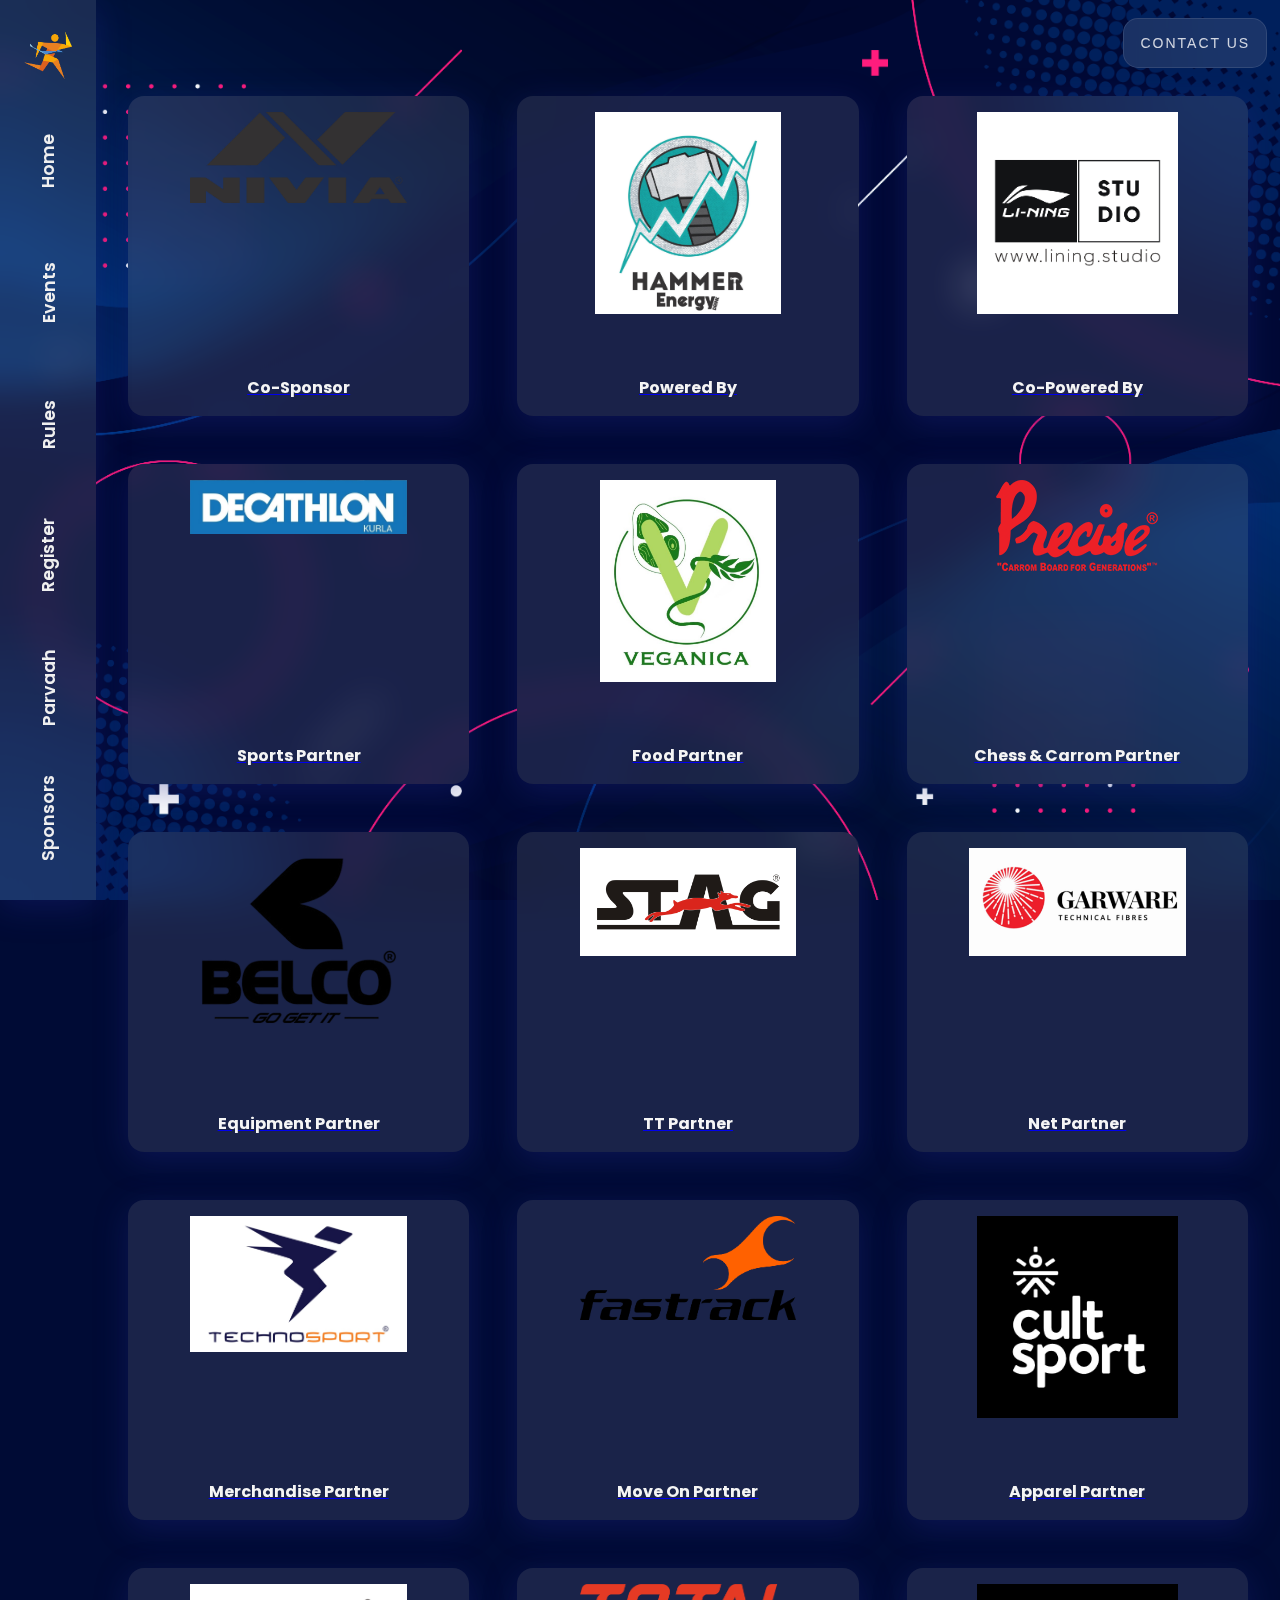
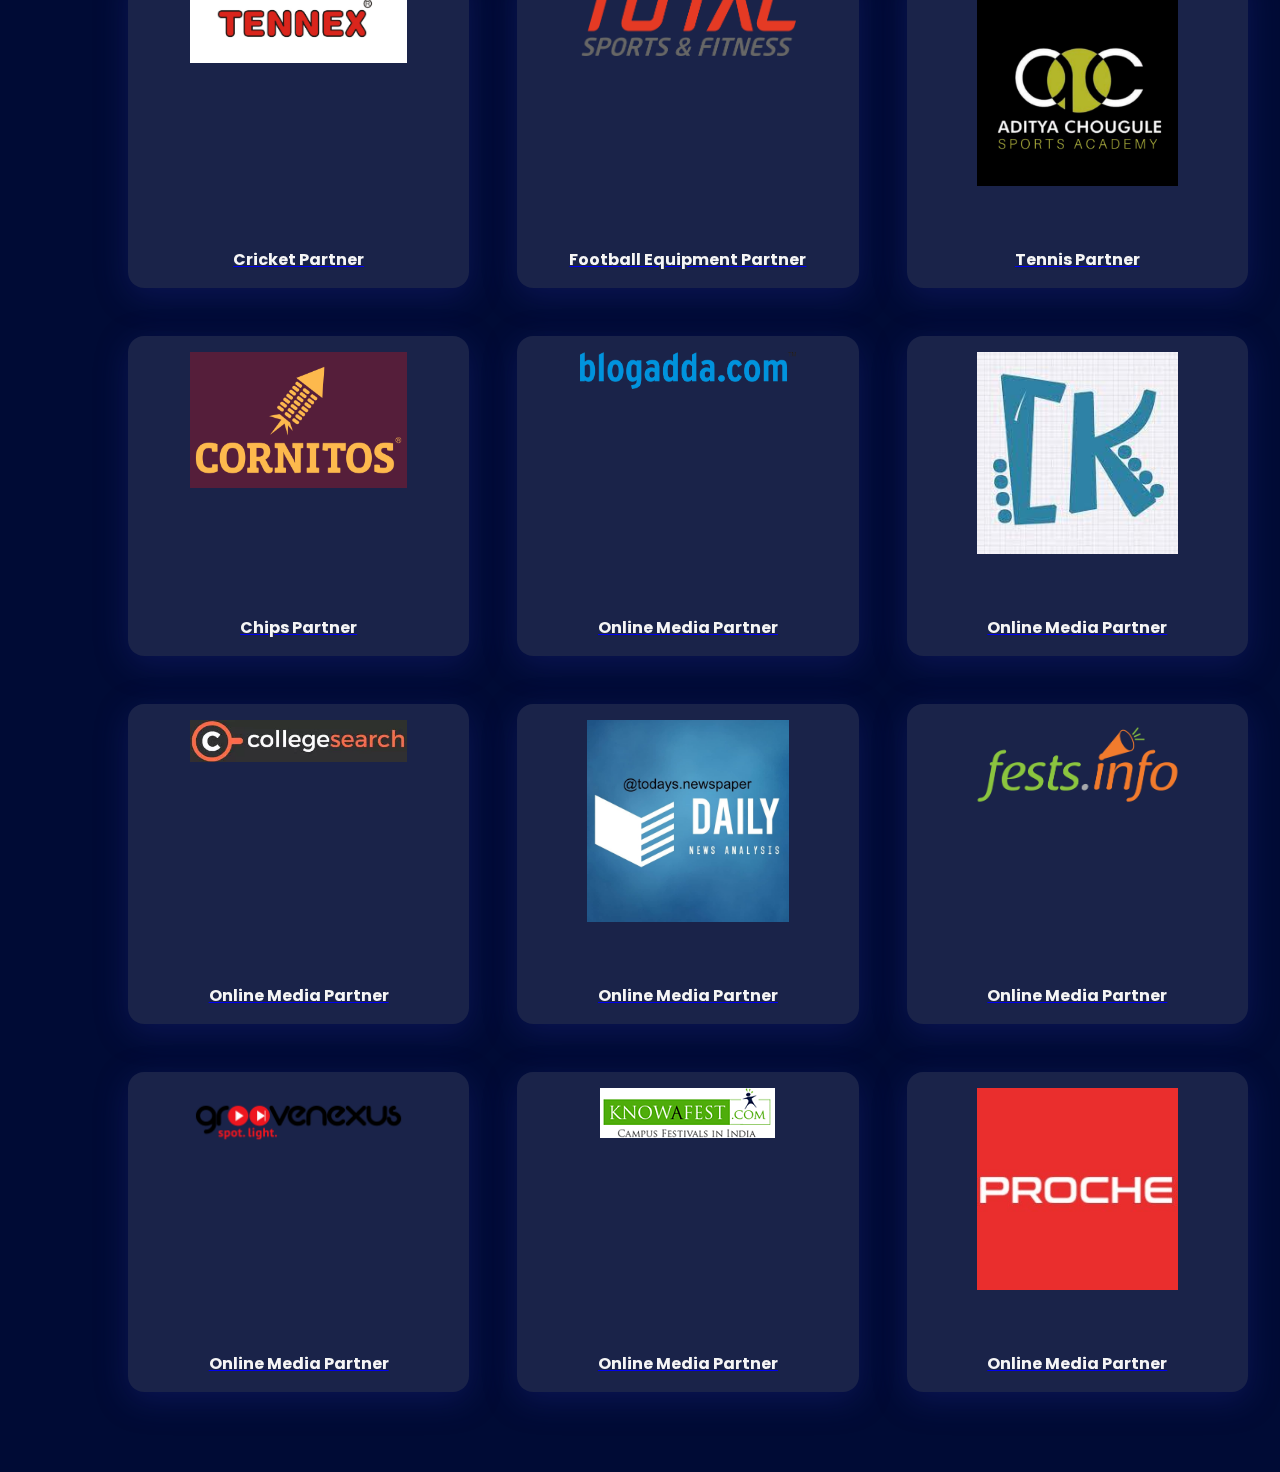
<file: src/pages/sponsors.html>
<!DOCTYPE html>
<html lang="en">

<head>
	<meta charset="UTF-8" />
	<meta http-equiv="X-UA-Compatible" content="IE=edge" />
	<meta name="viewport" content="width=device-width, initial-scale=1.0" />
	<title>KJSCE SKREAM</title>
	<!-- Favicons -->
	<link rel="apple-touch-icon" sizes="180x180" href="/src/favicon/apple-touch-icon.png" />
	<link rel="icon" type="image/png" sizes="32x32" href="/src/favicon/favicon-32x32.png" />
	<link rel="icon" type="image/png" sizes="16x16" href="/src/favicon/favicon-16x16.png" />
	<link rel="manifest" href="/src/favicon/site.webmanifest" />
	<!-- Font Awesome -->
	<link rel="stylesheet" href="https://cdnjs.cloudflare.com/ajax/libs/font-awesome/6.2.1/css/all.min.css"
		integrity="sha512-MV7K8+y+gLIBoVD59lQIYicR65iaqukzvf/nwasF0nqhPay5w/9lJmVM2hMDcnK1OnMGCdVK+iQrJ7lzPJQd1w=="
		crossorigin="anonymous" referrerpolicy="no-referrer" />
	<!-- Styles -->
	<link rel="stylesheet" href="../styles/navbar.css" />
	<link rel="stylesheet" href="../styles/sponsors.css" />
</head>

<body>
	<nav class="glass">
		<img src="../img/logo.png" alt="Skream-logo" />
		<a href="../../index.html">Home</a>
		<a href="./events.html">Events</a>
		<a href="./rules.html">Rules</a>
		<a href="./register.html">Register</a>
		<a href="./parvaah.html">Parvaah</a>
		<a href="./sponsors.html">Sponsors</a>
	</nav>
	<nav class="mobile-nav glass">
		<img src="../img/logo.png" alt="Skream-logo" />
		<input type="checkbox" name="" id="" class="check" />
		<ul class="menu-items">
			<li><a href="../../index.html">Home</a></li>
			<li><a href="./events.html">Events</a></li>
			<li><a href="./rules.html">Rules</a></li>
			<li><a href="./register.html">Register</a></li>
			<li><a href="./parvaah.html">Parvaah</a></li>
			<li><a href="./sponsors.html">Sponsors</a></li>
			<li><a href="./contact.html">Contact Us</a></li>
			<li>
				<div class="icons">
					<a href="https://www.instagram.com/kjsce_skream/" class="icon-mobile" target="_blank">
						<i class="fa-brands fa-instagram"></i>
					</a>
					<a href="https://www.facebook.com/KJSCESKREAM/" class="icon-mobile" target="_blank">
						<i class="fa-brands fa-facebook"></i>
					</a>
					<a href="https://twitter.com/kjsceskream" class="icon-mobile" target="_blank">
						<i class="fa-brands fa-twitter"></i>
					</a>
					<a href="https://www.youtube.com/kjscelive" class="icon-mobile" target="_blank">
						<i class="fa-brands fa-youtube"></i>
					</a>
				</div>
			</li>
		</ul>
		<div class="ham-menu">
			<span class="line line1"></span>
			<span class="line line2"></span>
			<span class="line line3"></span>
		</div>
	</nav>
	<div class="social-icons">
		<a href="https://www.instagram.com/kjsce_skream/" class="icon-link" target="_blank">
			<i class="fa-brands fa-instagram"></i>
		</a>
		<a href="https://www.facebook.com/KJSCESKREAM/" class="icon-link" target="_blank">
			<i class="fa-brands fa-facebook"></i>
		</a>
		<a href="https://twitter.com/kjsceskream" class="icon-link" target="_blank">
			<i class="fa-brands fa-twitter"></i>
		</a>
		<a href="https://www.youtube.com/kjscelive" class="icon-link" target="_blank">
			<i class="fa-brands fa-youtube"></i>
		</a>
	</div>
	<a href="./contact.html"><button class="glass-button">Contact Us</button></a>
	 <section>
		<div class="cards" id="items">
			
		</div>
	</section>
	<script  src="../js/sponsor.js"></script>
	<!--
	<div class="footer glass">
		Made with ❤️ by
		<a href="https://www.kjscecodecell.com/">KJSCE Codecell</a> (<a href="https://github.com/Pargat-Dhanjal">Pargat
			Singh</a>, <a href="https://github.com/VinayKanase">Vinay Kanse</a>,
		<a href="https://github.com/Arya-A-Nair">Arya Nair</a> and
		<a href="https://github.com/LazerRazor">Gaurish Baliga</a>)
	</div> -->
</body>

</html>
</file>
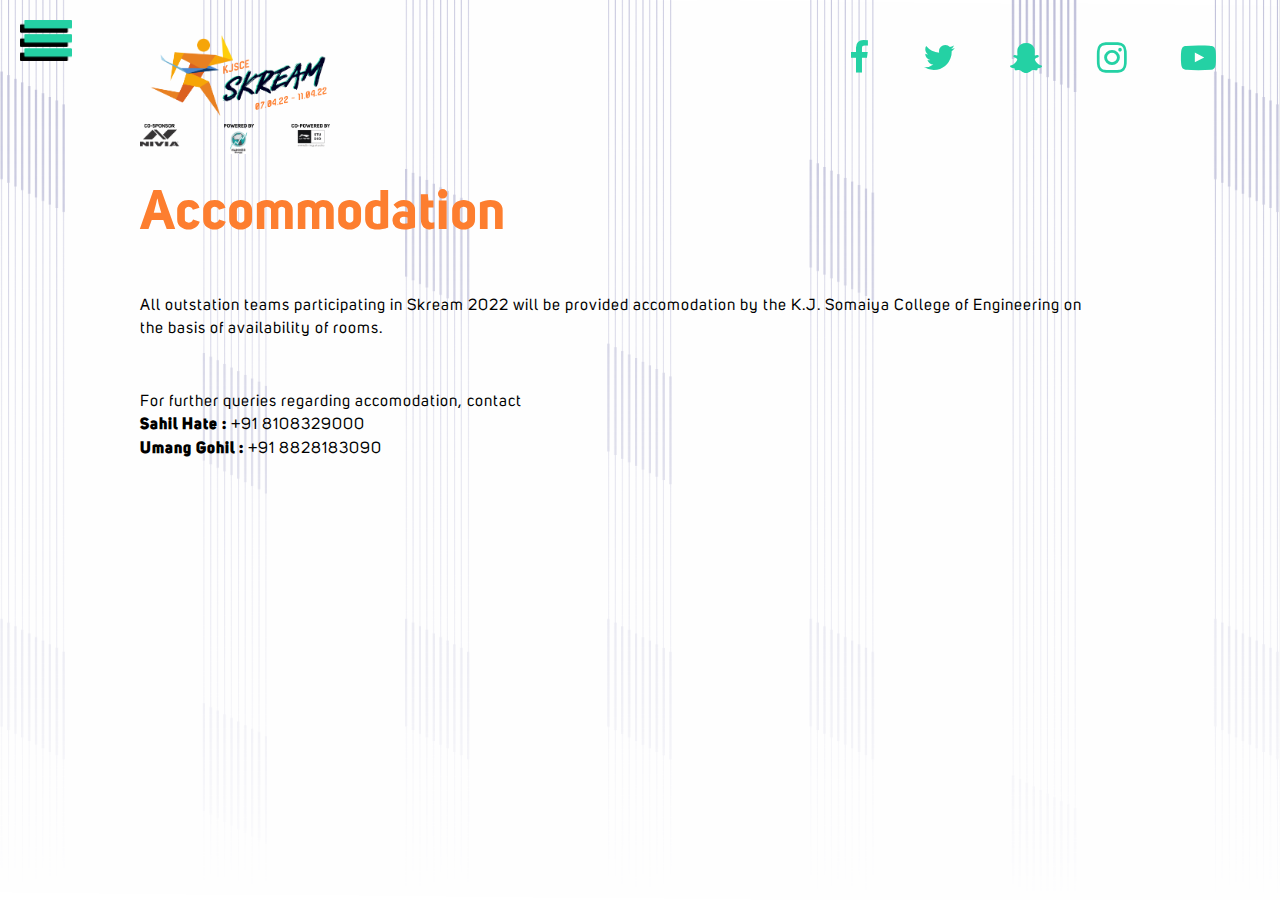
<file: 2022/pages/accomodation/accomodation.html>
<!DOCTYPE html>
<html lang="">

<head>
    <!--META TAGS-->
    <meta name="description" content="A Website for skream event of K.J Somaiya College of Engineering">
    <meta name="keywords" content="Sports, Events, KJSCE, Somaiya, Skream">
    <meta charset="utf-8">
    <meta http-equiv="X-UA-Compatible" content="IE=edge">
    <meta name="viewport" content="width=device-width, initial-scale=1">
    <!--END OF META TAGS-->

    <title>ACCOMODATION | SKREAM</title>

   <link rel="icon" href="../../assets/images/SKREAM-20-IMAGES/favicon.png">
    <link rel="stylesheet" media="screen" href="https://cdnjs.cloudflare.com/ajax/libs/twitter-bootstrap/3.3.5/css/bootstrap.min.css">
    <!-- FONT AWESOME-->
    <link rel="stylesheet" href="../../assets/plugins/font-awesome/css/font-awesome.min.css">
    <!--ANIMATE CSS -->
    <link rel="stylesheet" href="https://cdnjs.cloudflare.com/ajax/libs/animate.css/3.7.0/animate.css">
    <!-- GLOBAL STYLES -->
    <link rel="stylesheet" media="screen and (min-device-width: 1025px) and (max-device-width: 1920px)" href="../../index.css">
    <!-- MOBILE CSS -->
    <link rel="stylesheet" media="screen and (max-device-width: 1024px)" href="../../mobile.css">
    <!-- HTML5 Shim and Respond.js IE8 support of HTML5 elements and media queries -->
    <!-- WARNING: Respond.js doesn t work if you view the page via file:// -->
    <!--[if lt IE 9]>
			<script src="https://oss.maxcdn.com/libs/html5shiv/3.7.0/html5shiv.js"></script>
			<script src="https://oss.maxcdn.com/libs/respond.js/1.4.2/respond.min.js"></script>
    <![endif]-->
</head>

<body>
    <!-- SIDEBAR -->
    <!-- SIDEBAR -->
    <div class="sidebar-wrapper close">
        <nav>
            <!-- HOME -->
            <a href="../home/home.html" class="animated fadeInUp">
                <li class="sidebar-option animated">
                    home
                </li>
            </a>

            <!-- EVENTS -->
            <a href="../events/events.html" class="animated fadeInUp">
                <li class="sidebar-option animated">
                    events
                </li>
            </a>

            <!-- RULES -->
            <a href="../rules/rules.html" class="animated fadeInUp">
                <li class="sidebar-option animated">
                    rules
                </li>
            </a>

            <!-- ACCOMODATION -->
            <a href="../accomodation/accomodation.html" class="animated fadeInUp">
                <li class="sidebar-option animated selected">
                    accommodations
                </li>
            </a>

            <!-- REGISTRATION  -->
            <a href="../registration/registration.html" class="animated fadeInUp">
                <li class="sidebar-option animated">
                    registration
                </li>
            </a>

            <!-- PARVAAH  -->
            <a href="../parvaah/parvaah.html" class="animated fadeInUp">
                <li class="sidebar-option animated">
                    parvaah
                </li>
            </a>



            <!-- CONTACT  -->
            <a href="../sponsors/sponsors.html" class="animated fadeInUp">
                <li class="sidebar-option animated">
                    sponsors
                </li>
            </a>

            <!-- CONTACT  -->
            <a href="../contact/contact.html" class="animated fadeInUp">
                <li class="sidebar-option animated">
                    contact
                </li>
            </a>
        </nav>
    </div>

    <!-- SOCIAL LINKS -->
    <div class="social-links animated fadeInRight">
        <a href="https://www.facebook.com/KJSCESKREAM/"><i class="social-link fa fa-facebook"></i></a>
        <a href="https://twitter.com/kjsceskream"><i class="social-link fa fa-twitter"></i></a>
        <a href="https://www.snapchat.com/add/kjscelive"><i class="social-link fa fa-snapchat-ghost"></i></a>
        <a href="https://instagram.com/kjsce_skream?igshid=byrujrnw32c5"><i class="social-link fa fa-instagram"></i></a>
        <a href="https://www.youtube.com/kjscelive/"><i class="social-link fa fa-youtube-play"></i></a>
    </div>

    <section class="accomodation section">
        <!-- HAMBURGER -->
        <div class="hamburger" id="hamburger">
         
            <img src="../../assets/images/SKREAM-20-IMAGES/indexfin.png" alt="" class="open-img">
        </div>
        <!-- LEFT SECTION -->
        <div class="fixed-section">
            <div class="accomodation-wrapper animated fadeInUp">
                <img class="logo small" src="../../assets/images/SKREAM-20-IMAGES/TITLE.png" alt="Skream Logo">
             <h6 class="main-heading">Accommodation</h6>
                <br><br>
                <p class="content">All outstation teams participating in Skream 2022 will be provided accomodation by the K.J. Somaiya College of Engineering on the basis of availability of rooms.</p>
                <br><br>
                <p class="content">
                    For further queries regarding accomodation, contact
                    <br>
                    <strong>Sahil Hate : </strong> +91 8108329000
                    <br>
                    <strong>Umang Gohil : </strong> +91 8828183090
                </p>
            </div>
        </div>
        <!-- END OF LEFT SECTION -->

        <!-- RIGHT SECTION -->
       
        <!--END OF RIGHT SECTION -->

        <!-- ADDING THE INIFINTE COUNTER -->
        <!-- ADDING THE INFINITE COUNTERS -->
        <!--
        <div class="counters dark">
            <div class="counter"></div>
            <div class="counter"></div>
            <div class="counter"></div>
            <div class="counter"></div>
            <div class="counter"></div>
            <div class="counter"></div>
            <div class="counter"></div>
            <div class="counter"></div>
            <div class="counter"></div>
            <div class="counter"></div>
            <div class="counter"></div>
            <div class="counter"></div>
            <div class="counter"></div>
            <div class="counter"></div>
            <div class="counter"></div>
            <div class="counter"></div>
            <div class="counter"></div>
            <div class="counter"></div>
            <div class="counter"></div>
            <div class="counter"></div>
        </div>
-->
        <!-- END OF INFINITE COUNTERS -->
        <!-- END OF INIFINTE COUNTERS -->

    </section>
    <!-- JQUERY -->
    <script src="https://cdnjs.cloudflare.com/ajax/libs/jquery/1.11.3/jquery.min.js"></script>
    <!-- BOOSTRAP 3 -->
    <script src="https://cdnjs.cloudflare.com/ajax/libs/twitter-bootstrap/3.3.5/js/bootstrap.min.js"></script>
    <!-- GLOBAL SCRIPT -->
    <script src="../../index.js"></script>
</body>

</html>
</file>
<file: src/styles/navbar.css>
@import url("https://fonts.googleapis.com/css2?family=Poppins:ital,wght@0,100;0,200;0,300;0,400;0,500;0,600;0,700;0,800;0,900;1,100;1,200;1,300;1,400;1,500;1,600;1,700;1,800;1,900&display=swap");

* {
	margin: 0;
	padding: 0;
	box-sizing: border-box;
}

body {
	font-family: "Poppins", sans-serif;
	overflow-x: hidden;
	background: url(../img/background.png) no-repeat center center fixed;
	background-size: cover;
	background-color: #000b35;
}

nav {
	height: 100vh;
	width: 6rem;
	position: fixed;
	z-index: 100;
	display: flex;
	flex-direction: column;
	justify-content: space-around;
	align-items: center;
	font-weight: 600;
	padding: 1rem 0;
}

nav a {
	transform: rotateZ(-90deg);
	color: #efefef;
	font-size: 1.1rem;
	margin: auto;
	text-decoration: none;
	transition: all 0.5s;
}

nav a:hover {
	color: #e88022;
	transform: scale(1.1) rotateZ(-90deg);
}

nav img {
	margin: 1rem auto;
	width: 50%;
	transition: all 0.5s;
}

nav img:hover {
	transform: scale(1.1);
	cursor: pointer;
}

/* Glass */

.glass {
	background: rgba(255, 255, 255, 0.1);
	box-shadow: 0 8px 32px 0 rgba(31, 38, 135, 0.37);
	backdrop-filter: blur(20px);
	-webkit-backdrop-filter: blur(20px);
	border: none;
	color: whitesmoke;
}

/* glass button */

.glass-button {
	display: inline-block;
	padding: 1rem;
	border: 0;
	text-decoration: none;
	border-radius: 15px;
	background-color: rgba(255, 255, 255, 0.1);
	border: 1px solid rgba(255, 255, 255, 0.1);
	backdrop-filter: blur(30px);
	color: rgba(255, 255, 255, 0.8);
	font-size: 14px;
	letter-spacing: 2px;
	cursor: pointer;
	text-transform: uppercase;
	position: fixed;
	top: 2%;
	right: 1%;
	z-index: 10;
}

.glass-button:hover {
	background-color: rgba(255, 255, 255, 0.2);
}

/* Social Media icons */
.social-icons {
	position: fixed;
	bottom: 1.7rem;
	right: 1.5rem;
	z-index: 999;
}

.icon-link {
	display: block;
	font-size: 1.7rem;
	color: whitesmoke;
	margin: 0.5rem 0;
	transition: all 0.5s;
}

.icon-link:hover {
	color: #e88022;
	transform: scale(1.1);
}

.mobile-nav {
	display: none;
}

.footer {
	width: 100vw;
	text-align: center;
	color: white;
	padding: 0.5rem;
}

.footer a {
	text-decoration: none;
	font-size: 1rem;
	color: white;
	transition: all 0.5s;
}

.footer a:hover {
	color: rgb(227, 79, 25);
	font-size: 1.05rem;
	text-decoration: none;
}

@media only screen and (max-width: 991px),
screen and (max-height:600px) {
	.social-icons {
		display: none;
	}

	.glass-button {
		display: none;
	}

	nav {
		display: none;
		align-items: initial;
		position: inherit;
	}

	nav>img {
		margin: 1rem;
	}

	.mobile-nav {
		display: block;
		position: -webkit-sticky;
		position: sticky;
		margin: 0 auto;
		top: 0.5rem;
		width: 95vw;
		height: 4rem;
		display: flex;
		border-radius: 1rem;
	}

	.mobile-nav>img {
		height: 2.5rem;
		width: auto;
		position: absolute;
		right: 0;
	}
}

.menu-items {
	text-align: center;
	height: 100vh;
	width: 100%;
	position: absolute;
	padding: 2rem;
	top: 9vh;
	list-style: none;
	opacity: 0;
	font-size: 2.5rem;
	background-color: #000b35;
	border-radius: 0.25em;
	transform: translateX(-10%);
	transition: transform 100ms ease-in-out, opacity 200ms;
}

.menu-items li {
	color: white;
	padding: 0.5rem;
}

.menu-items li a {
	color: white;
	text-decoration: none;
}

.menu-items li a:hover {
	color: rgb(174, 174, 174);
}

.check {
	position: absolute;
	left: 1rem;
	height: 3rem;
	width: 3rem;
	opacity: 0;
	z-index: 3001;
}

.check:hover {
	cursor: pointer;
}

.check:checked~.menu-items {
	display: block;
	transform: translateX(0%);
	opacity: 1;
}

.check:not(:checked)~.menu-items {
	display: none;
}

.ham-menu {
	height: 3rem;
	width: 3rem;
	position: absolute;
	left: 1rem;
	padding: 0.5rem;
	z-index: 2001;
	display: flex;
	flex-direction: column;
	justify-content: space-around;
	border-radius: 0.25em;
}

.ham-menu .line {
	background-color: white;
	border-radius: 1em;
	width: 2rem;
	height: 0.25rem;
}

.ham-menu .line1 {
	transform-origin: 0% 0%;
	transition: transform 100ms ease-in-out;
}

.ham-menu .line3 {
	transform-origin: 0% 100%;
	transition: transform 100ms ease-in-out;
}

.check:checked~.ham-menu .line1 {
	display: block;
	transform: rotate(45deg);
}

.check:checked~.ham-menu .line2 {
	opacity: 0;
}

.check:checked~.ham-menu .line3 {
	display: block;
	transform: rotate(-45deg);
}

.icon-mobile {
	font-size: 1.7rem;
	color: whitesmoke;
	margin-left: 0.5rem;
}

.icons {
	margin-top: 1rem;
}

/* Preloader image*/

#preloader {
	position: fixed;
	width: 100%;
	height: 100%;
	background: url('../img/loading.gif') no-repeat center center;
	background-size: auto 70%;
	background-color: #050033;
	z-index: 9999;
}
</file>
<file: src/styles/register.css>
.message {
  text-align: center;
  color: #efefef;
  margin-bottom: 2rem;
}

.cards {
  padding-top: 2rem;
}

a {
  color: orange;
  transition: all 0.5s;
}

a:hover {
  transform: scale(1.1);
}

.register {
  width: 100vw;
  height: 100vh;
  display: flex;
  flex-direction: column;
  align-items: center;
  justify-content: center;
}

.register>iframe {
  border-radius: 1rem;
  width: 75%;
  height: 80%;
}

.card {
  position: relative;
  border-radius: 1rem;
  margin: 0 auto 2rem;
  width: 75%;
  padding: 1rem 3rem 1rem;

}

.card h1 {
  font-size: 5rem;
  color: transparent;
  -webkit-text-stroke-width: 1px;
  -webkit-text-stroke-color: #efefef;
  transition: all 0.5s;
}

.card h1:hover {
  color: whitesmoke;
  cursor: pointer;
}

.content {
  text-align: left;
  font-size: 1rem;
  margin: 1.2rem;
}

.note {
  font-size: 0.9rem;
  color: orange;
  margin: 0.5rem;
}

.content li {
  margin-top: 0.5rem;
}

@media only screen and (max-width: 991px) {
  body {
    text-align: center;
  }

  .register>iframe {
    width: 90%;
    height: 90%;
  }

  .card {
    position: inherit;
    width: 90%;
  }

  .card h1 {
    font-size: 2.5rem;
  }
}
</file>
<file: src/styles/contact.css>
section {
	padding: 5rem;
	width: 100vw;
	height: 95vh;
}

.card {
	position: relative;
	margin: auto;
	display: flex;
	border-radius: 1.5rem;
	padding: 1rem;
	text-align: left;
	width: 90%;
	height: 35rem;
	justify-content: space-between;
	align-items: center;
}

.map {
	height: 100%;
	width: 50%;
}

.card-image {
	width: 50%;
	height: auto;
	display: flex;
	align-items: center;
	padding-right: 1rem;
}

.card-image img {
	background-color: whitesmoke;
	max-width: 100%;
	height: 100%;
	border-radius: 0.5rem;
}

iframe {
	border-radius: 0.5rem;
}

@media only screen and (max-width: 991px) {
	.card {
		width: 100%;
		flex-direction: column;
		margin-bottom: 10%;
	}

	.card div {
		width: 100%;
		padding: 0.5rem;
	}
}
</file>
<file: src/styles/events.css>
section {
  padding-left: 7rem;
  padding-top: 5rem;
  padding-right: 1rem;
  padding-bottom: 5%;
}

.card {
  padding: 1rem;
  margin: 1rem;
  border-radius: 1rem;
  text-align: center;
  height: 20rem;
  transition: all 0.5s;
  display: flex;
  flex-direction: column;
  justify-content: space-between;
}

.card h1 {
  color: transparent;
  font-weight: 900;
  -webkit-text-stroke: 1px white;
}

.imgContainer > img {
  width: 100%;
  border-radius: 0.5rem;
  max-height: 80%;
  object-fit: contain;
}

.imgContainer {
  width: 100%;
  height: 100%;
  display: flex;
  justify-content: space-around;
  flex-direction: column;
}

.card:hover {
  -moz-box-shadow: 13px 13px 0px 0px #ffffff;
  -webkit-box-shadow: 13px 13px 0px 0px #ffffff;
  box-shadow: 13px 13px 0px 0px #ffffff;
  transform: scale(1.1);
}

.cards {
  max-width: 1200px;
  margin: 0 auto;
  display: grid;
  gap: 1rem;
  grid-template-columns: repeat(auto-fit, minmax(300px, 1fr));
}
#overlay {
  width: 100%;
  height: 100%;
  position: fixed;
  background-color: rgba(0, 0, 0, 0.5);
  backdrop-filter: blur(1px);
  z-index: 100;
  /* display: none; */
  display: flex;
  justify-content: center;
  align-items: center;
  /* display:none */
}
.modal {
  position: inherit;
  padding: 1rem;
  border-radius: 1rem;
  margin: 20px;
}

.modal > img {
  width: 100%;
  max-height: 80vh;
}
@media only screen and (max-width: 991px) {
  section {
    padding: 0;
    padding-top: 2rem;
  }
}

@media only screen and (max-width: 991px), screen and (max-height: 600px) {
  .modal {
    margin-top: 100px;
  }
}
</file>
<file: src/styles/rules.css>
section {
    padding: 2rem 1rem 5% 7rem;
}

.card {
    position: relative;
    border-radius: 1rem;
    margin: auto;
    width: 80%;
    padding:1rem 3rem 2rem;
    
}

.card h1{
    font-size: 5rem;
    color: transparent;
    -webkit-text-stroke-width: 1px;
	-webkit-text-stroke-color: #efefef;
    transition: all 0.5s;
}

.card h1:hover{
    color: whitesmoke;
    cursor: pointer;
}

.content {
    text-align: left;
    font-size: 1.1rem;
}

.content li{
    margin-top: 0.5rem;
    transition: all 0.5s;
}

.content li:hover{
    transform: scale(1.02);
}

@media only screen and (max-width: 991px) {
    section{
        padding: 10% 0;
        display:flex;
        flex-direction: column;
        align-items: center;

    }
    .card{
        position: inherit;
        width:90%;
        margin: 0;
    }
}
</file>
<file: src/styles/sponsors.css>
section {
	padding-left: 7rem;
	padding-top: 5rem;
	padding-right: 1rem;
	padding-bottom: 4rem;
}

.card {
	padding: 1rem;
	margin: 1rem;
	border-radius: 1rem;
	text-align: center;
	height: 20rem;
	transition: all 0.5s;
	display: flex;
	flex-direction: column;
	align-items: center;
	justify-content: space-between;
}

.card:hover {
	box-shadow: 0 0 10px rgba(0, 0, 0, 0.5);
	transform: scale(1.07);
}

.cards {
	max-width: 1200px;
	margin: 0 auto;
	display: grid;
	gap: 1rem;
	grid-template-columns: repeat(auto-fit, minmax(300px, 1fr));
}

.card>img {
	max-width: 70%;
	max-height: 70%;
}

@media only screen and (max-width: 991px) {
	section {
		padding: 0;
		padding-top: 2rem;
	}
}
</file>
<file: 2022/index.css>
:root {
    --bg-color: #fff;
    --primary-color: #FD7E2F;
    --secondary-color: #24D1A4;
    --accent-color: #cccccc;
}

a {
    color: transparent;
    text-decoration: none;
}

html,
body {    
    width: 100%;
    height: 100%;
    margin: 0;
    background: var(--bg-color);
    overflow-x: hidden;
}


@font-face {
    font-family: 'Lakeshore';
    src: url('./assets/fonts/Lakeshore/Lakeshore-Regular.ttf');
}

@font-face {
    font-family: UniSansBold;
    src: url('./assets/fonts/uni-sans/bold.ttf');
}

@font-face {
    font-family: UniSansRegular;
    src: url('./assets/fonts/uni-sans/regular.ttf');
}

@font-face {
    font-family: UniSansSemiBold;
    src: url('./assets/fonts/uni-sans/semi-bold.ttf');
}

@font-face {
    font-family: UniSansThin;
    src: url('./assets/fonts/uni-sans/thin.ttf');
}

@font-face {
    font-family: UniSansLight;
    src: url('./assets/fonts/uni-sans/light.ttf');
}



/************************************************************************************************
                                    GENERAL STYLING SECTION
************************************************************************************************/


#preloader {


    /*Make FullScreen*/
    width: 100%;
    height: 100%;

    /********** To Make it Full-screen (Another way)*******/
    position: fixed;
    top: 0;
    left: 0;
    right: 0;
    bottom: 0;

    background: #434242;
    display: table;
    z-index: 9999;
    background-image: url(assets/images/SKREAM-20-IMAGES/greybg.png);
    background-size: cover;

}

#preloader h1 {
    text-transform: uppercase;
    color: #fff;
    position: absolute;
    top: 80%;
    left: 49%;
    transform: translateX(-50%);
    font-family: 'Lakeshore';
    font-size: 7rem;
}

#preloader img {
    position: absolute;
    margin: 0 auto;
    top: 50%;
    left: 50%;
    transform: translate(-50%, -50%);
    /*    transform: translateX(-50%);*/
    display: table-cell;
    vertical-align: middle;
    width: 300px;

}

.close-img{
    display: none;
}
.hidden {
    display: none;
}

.section {
    position: relative;
    top: 0;
    left: 0;
}

a:focus,
a:hover {
    color: transparent;
}

.section.sidebar-open{
    animation-name: push-right;
    animation-duration: 200ms;
    animation-fill-mode: forwards;
    animation-timing-function: ease-out;
    animation-direction: normal;
   
}
/*
.sidebar-wrapper.open .hamburger{
    background: url('assets/images/SKREAM-20-IMAGES/');    
    z-index: 999;
    background: #000;
}
*/
.section.sidebar-close {
    animation-name: push-left;
    animation-duration: 200ms;
    animation-fill-mode: forwards;
    animation-timing-function: linear;
    animation-direction: normal;
}

.hamburger {
    position: fixed;
    width: 80px;
    height: 80px;
    left: 20px;
    top: 20px;
/*    background: url('assets/images/SKREAM-20-IMAGES/hamburger.png') no-repeat center center;*/
    background-size: cover;
    z-index: 999;
    cursor: pointer;
}
.hamburger img{
    width: 65%;
    
}

.logo.small {
    width: 50%;
    margin-left: 0;
    margin-top: 35px;
    margin-bottom: 20px;
}

.divider.long {
    color: var(--secondary-color);
    width: 100px;
    height: 8px;

    margin: 20px 10px;
}



.custom-select {
    position: relative;
    font-family: 'UniSansBold';
    font-size: 22px;
    text-transform: uppercase;
    letter-spacing: 2px;
}

.custom-select select {
    display: none;
    /*
        hide original SELECT element:
    */
}

.select-selected {
    background-color: var(--secondary-color);
    /*    border-radius: 5px;*/
}

/*style the arrow inside the select element:*/
.select-selected:after {
    position: absolute;
    content: "";
    top: 18px;
    right: 20px;
    width: 0;
    height: 0;
    border: 8px solid transparent;
    border-color: var(--bg-color) transparent transparent transparent;
}
}

/*point the arrow upwards when the select box is open (active):*/
.select-selected.select-arrow-active:after {
    border-color: transparent transparent #fff transparent;
    top: 124px;
}

/*style the items (options), including the selected item:*/
.select-items div,
.select-selected {
    color: color(--bg-color);
    padding: 8px 16px;
    border: 1px solid transparent;
    border-color: transparent transparent rgba(0, 0, 0, 0.1) transparent;
    cursor: pointer;
    user-select: none;
}

/*style items (options):*/
.select-items {
    position: absolute;
    background-color: var(--secondary-color);
    top: 100%;
    left: 0;
    right: 0;
    z-index: 99;
}

/*hide the items when the select box is closed:*/
.select-hide {
    display: none;
}

.select-items div:hover,
.same-as-selected {
    background-color: rgba(0, 0, 0, 0.1);
}


.compete-button-bottom {
    border: 1px solid var(--bg-color);
    text-transform: uppercase;
    padding: 5px 20px;
    font-family: 'UniSansLight';
    color: var(--bg-color);
    font-size: 26px;
    border-radius: 30px;
    text-decoration: none;
    outline: none;
    position: fixed;
    bottom: 50px;
    right: 80px;
}

.compete-button-bottom:hover {
    color: var(--bg-color);
    text-decoration: none;
}

/*----------------------------------------SOCIAL-LINKS-----------------------------------------*/
.social-links {
    z-index: 500;
    position: fixed;
    top: 40px;
    right: 5%;
}

.social-links-mobile {
    display: none;
}

.social-link {
    color: var(--secondary-color);
    font-size: 35px;
    margin-left: 50px;
    cursor: pointer;
}


/*-------------------------------------KEYFRAMES-----------------------------------------------*/
@keyframes push-right {
    from {
        position: relative;
        left: 0%;
    }

    to {
        position: relative;
        left: 52%;
    }
}

@keyframes push-left {
    from {
        position: relative;
        left: 50%;
    }

    to {
        position: relative;
        left: 0%;
    }
}

/************************************************************************************************
                                    SIDEBAR STYLING SECTION
************************************************************************************************/
.sidebar-wrapper {
    width: 50%;
    height: 100%;
    background-color: black;
    position: fixed;
    overflow: auto;
    top: 0;
    left: -50%;
    display: flex;
    flex-direction: column;
    justify-content: center;
    align-content: center;
    text-align: center;
}

.sidebar-wrapper.open {
    animation-name: open;
    animation-duration: 400ms;
    animation-fill-mode: forwards;
    animation-timing-function: ease-out;
    animation-direction: normal;
}

.sidebar-wrapper.close {
    animation-name: close;
    animation-duration: 400ms;
    animation-fill-mode: backwards;
    animation-timing-function: ease-out;
    animation-direction: normal;
}


.sidebar-wrapper .sidebar-option {
    list-style: none;
    margin: 0;
    padding: 0;
    font-size: 3.2em;
    color:#666;
    font-family: 'UniSansBold';
    text-transform: uppercase;
    margin-bottom: 20px;
    text-decoration: none;
    outline: none;
    cursor: pointer;
}

.sidebar-wrapper .sidebar-option.last {
    margin-bottom: 0;
}

.sidebar-wrapper .sidebar-option:hover {
    color: var(--secondary-color);
}

.sidebar-wrapper .sidebar-option.selected {
    color: var(--secondary-color);
}

/*-------------------------------------KEYFRAMES-----------------------------------------------*/
@keyframes open {
    from {
        left: -50%;
    }

    to {
        left: 0
    }
}

@keyframes close {
    from {
        left: 0%;
    }

    to {
        left: -50%;
    }
}

/************************************************************************************************
                                      COUNTERS PAGE STYLING
************************************************************************************************/
.counters {
    height: 100%;
    width: 4%;
    position: fixed;
    right: 0;
    top: 0;
    display: flex;
    flex-direction: column;
    justify-content: flex-start;
    align-items: center;
    z-index: 500;
}

.counters.dark .counter {
    font-family: UniSansRegular;
    color: #333;
}

.counter {
    color: white;
    font-family: UniSansLight;
    letter-spacing: 1px;
    font-size: 12px;
    margin: 30px 0;
    transform: rotate(270deg);
}


/************************************************************************************************
                                    HOME PAGE STYLING
************************************************************************************************/
.home {
    height: 100%;
    display: flex;
    flex-direction: row;
}

/*-------------------------------------FIXED SECTION-----------------------------------------------*/
.fixed-section {
    flex: 1;
    display: flex;
    flex-direction: column;
    justify-content: center;
    align-items: flex-start;
    background: url('assets/images/SKREAM-20-IMAGES/bg.png')no-repeat center center;
    background-size: cover;
}
.info-section{
    
    background: url('assets/images/SKREAM-20-IMAGES/bg.png')no-repeat center center; 
    background-size: cover;
}
.home-fixed-wrapper {
    display: flex;
    margin-left: 20%;
    padding-top: 0%;
    flex-direction: column;
    justify-content: center;
    align-items: flex-start;
}

.nitin {
    position: absolute;
    top: 350px;
    left: 390px;
    width: 30%;
}

.logo {
    width: 70%;
    margin-bottom: 0px;
/*    margin: 0 auto;*/
}

.divider {
    width: 130px;
    height: 3px;
    background: var(--secondary-color);
    margin-bottom: 10px;
}

.home-heading {
    text-transform: uppercase;
    font-family: 'LakeShore', sans-serif;
    line-height: 1em;
    font-size: 55px;
    color: var(--secondary-color);
    margin: 0;
    margin-bottom: 20px;
}

.skream-date {
    font-family: 'UniSansThin';
    letter-spacing: 5px;
    font-weight: 600;
    font-size: 36px;
    color: #434242;
    margin: 0;
    margin-bottom: 30px;
}

.compete-button {
    border: 1px solid #434242;
    text-transform: uppercase;
    padding: 15px 20px;
    font-family: 'UniSansLight';
    color: #434242;
    font-size: 22px;
    border-radius: 30px;
    text-decoration: none;
    outline: none;
    font-weight: 600;
    margin-top: 4rem;
}

.compete-button:hover {
    background: rgba(0, 0, 0, 0.1);
    color: #000;
    text-decoration: none;
}

.fixed-section .home-heading{
    font-size: 9.5rem;
    margin: 3rem 0;
}
/*-------------------------------------INFO SECTION-----------------------------------------------*/
.home-info {
    flex: 1;

    display: flex;
}

#about-section-2 {
    background: url('assets/images/SKREAM-20-IMAGES/aboutSKREAM.png') no-repeat center center;
    background-size: cover;
    
}

#about-kjsce {
    background: url('assets/images/SKREAM-20-IMAGES/WEBSITEABOUT.png') no-repeat center center;
    background-size: cover;
}

.home-info .card {
    flex: 1;
    display: flex;
    flex-direction: column;
    justify-content: center;
    align-items: flex-start;
}

.home-info .card .card-content {
    margin-left: 9%;
    margin-right: 9%;
}

.home-info .card .card-content .heading {
    font-family: UniSansRegular;
    font-size: 4.6rem;
    color: var(--secondary-color);
    text-transform: uppercase;
    letter-spacing: 1px;
}

.home-info .card .card-content .heading span {
    font-family: 'Lakeshore';
}

.home-info .card .card-content .content {
    color: #fff;
    font-size: 20px;
    font-family: UniSansRegular;
    letter-spacing: 1px;
}

.home-info .pagination-container {
    width: 50%;
    height: 10%;
    display: flex;
    position: fixed;
    bottom: 0;
    right: 0;
    flex-direction: row;
    justify-content: center;
    align-items: center;
}

.home-info .pagination-container .indicator {
    width: 15px;
    height: 15px;
    margin-left: 20px;
    border-radius: 50%;
    background: #434242;
}

.home-info .pagination-container .indicator.active {
    background: var(--secondary-color);
}

/************************************************************************************************
                                    EVENTS PAGE STYLING
************************************************************************************************/
.events {
    height: 100%;
    overflow: auto;
}

.events .fixed-section {
    width: 55%;
    flex-direction: column;
    height: 100%;
    justify-content: flex-start;
    align-items: flex-start;
}     

.event-wrapper {
    min-height: min-content;
    display: flex;
    margin-left: 120px;
    margin-right: 100px;
    flex-direction: column;
    justify-content: center;
    align-items: flex-start;
}

.event .gender {
    font-size: 32px;
    font-family: 'UniSansBold';
    text-transform: uppercase;
    margin-right: 80px;
    margin-top: 40px;
    margin-bottom: 40px;
    cursor: pointer;
    color: var(--accent-color);
    display: inline-block;
}

.events .fixed-section .event-wrapper #select-event {
    width: 300px;
    z-index: 300;
}

.event .gender.selected {
    color: var(--secondary-color);
}

.event .content-heading {
    color: var(--secondary-color);
    font-size: 16px;
    text-transform: uppercase;
    font-family: 'UniSansSemiBold';
    margin: 0;
}

.event .content {
    color: #000;
    font-size: 16px;
    letter-spacing: 1px;
    font-family: 'UniSansRegular';
    margin-top: 5px;
    margin-bottom: 30px;
}

.event .content .headings li {
    font-size: 18px;
    letter-spacing: 1px;
}

.event .content li {
    text-transform: uppercase;
}

.event .content span {
    font-family: 'UniSansBold';
}

.prize-money {
    width: 400px;
    display: flex;
    flex-direction: column;
    margin-bottom: 20px;
}

.prize-money.team {
    height: 80px;
}

.prize-money.col-2 {
    height: 60px;
}

.prize-money.no-margin {
    margin-bottom: 0;
}

.prize-money.team .header {
    display: flex;
    flex-direction: row;
}

.prize-money.team .header .column {
    flex: 1;
    letter-spacing: 1px;
    font-size: 15px;
    font-family: 'UniSansRegular';
    color: #434242;
    padding-left: 13px;
    margin: 1px;
}

.prize-money.team .winning-place {
    display: flex;
    flex-direction: row;
}

.prize-money.team .winning-place .column {
    flex: 1;
    font-size: 20px;
    color: #24D1A4;
    margin-top: 2px;
    margin-right: 2px;
    padding-left: 13px;
    font-family: 'UniSansBold';
    text-transform: uppercase;
    background: #DBFFF5;
}

.prize-money.team .winning-place .column.label {
    flex: 1;
    background: #FFEFE5;
    color: #FD7E2F;
    font-size: 16px;
    text-transform: uppercase;
    padding-top: 5px;
    text-align: center;
    border-radius: 0;
}


.entry-fee {
    width: 250px;
    height: 60px;
    display: flex;
    margin-bottom: 25px;
    flex-direction: column;
}

.entry-fee.no-margin {
    margin-bottom: 0;
}

.entry-fee .header {
    flex: 1;
    display: flex;
    flex-direction: row;
}

.entry-fee .header .column {
    flex: 1;
    display: flex;
    flex-direction: row;
    justify-content: flex-start;
    align-items: flex-end;
    padding: 5px;
    font-family: UniSansRegular;
    text-transform: uppercase;
    color: #434242;
    letter-spacing: 1px;
}

.entry-fee .fee {
    display: flex;
    flex-direction: row;
}

.entry-fee .fee .column {
    flex: 1;
    display: flex;
    flex-direction: row;
    justify-content: center;
    align-items: center;
    margin-right: 2px;
    font-size: 20px;
    color: #FD7E2F;
    font-family: 'UniSansBold';
    text-transform: uppercase;
    background: #FFEFE5;
}

/*-------------------------------------RIGHT SECTION-----------------------------------------------*/
.events-info {
    flex: 1;
    height: 100%;
    display: flex;
    position: fixed;
    width: 45%;
    left: 55%;
    top: 0;
    flex-direction: row;
    justify-content: center;
    align-content: flex-start;
}

.events-info.mobile {
    display: none;
}

.section.sidebar-open .events-info {
    left: 120%;
}

.section.sidebar-close .events-info {
    left: 55%;
}

.events-info .event-heading {
 
     writing-mode: vertical-rl;
    text-orientation: upright;   
    font-size: 60px;
    text-transform: uppercase;
    font-family: 'Lakeshore';
    transform: translateX(-130%);
/*    margin-left: -10%;*/
/*    letter-spacing: 15px;*/
/*    transform: rotate(90);*/
}

.events-info .volleyball h6{
    color: #99cc66;
}

.events-info .volleyball .divider{
    background: #99cc66;
    transform: rotate(90deg);
}



.events-info .cricket h6{
    color: #FF0000;
}

.events-info .cricket .divider{
    background: #FF0000;
    transform: rotate(90deg);
}



.events-info .box-cricket h6{
    color: #00ccFF;
}

.events-info .box-cricket .divider{
    background: #00ccFF;
    transform: rotate(90deg);
}



.events-info .throwball h6{
    color: #cccc33;
}
.events-info .throwball .divider{
    background: #cccc33;
    transform: rotate(90deg);
}


.events-info .badminton h6{
    color: #13636E;
}
.events-info .badminton .divider{
    background: #cccc33;
    transform: rotate(90deg);
}




.events-info .lawn-tennis h6{
    color: #33cc99;
}
.events-info .lawn-tennis .divider{
    background: #33cc99;
    transform: rotate(90deg);
}



.events-info .basketball .divider{
    background: #FF06A0;
    transform: rotate(90deg);
}

.events-info .basketball h6{
    color: #FF06A0;
}


.events-info .chess .divider{
    background: #000;
    transform: rotate(90deg);
}
.events-info .chess h6{
    color: #000;
}



.events-info .athletics .divider{
    background: #d243b5;
    transform: rotate(90deg);
}
.events-info .athletics h6{
    color: #d243b5;
}


.events-info .rink-football .divider{
    background: #ff0066;
    transform: rotate(90deg);
}
.events-info .rink-football h6{
    color: #ff0066;
}


.events-info .carrom .divider{
    background: #a0452a;
    transform: rotate(90deg);
}
.events-info .carrom h6{
    color: #a0452a;
}


.events-info .squash .divider{
    background: #6666FF;
    transform: rotate(90deg);
}
.events-info .squash h6{
    color: #6666FF;
}

.events-info .table-tennis .divider{
    background: #0070AD;
    transform: rotate(90deg);
}
.events-info .table-tennis h6{
    color: #0070AD;
}

.events-info .football .divider{
    background: #003399;
    transform: rotate(90deg);
}
.events-info .football h6{
    color: #003399;
}

.events-info .long{
    margin-left: -14%;
    margin-top: 8rem;
}


.events-info .heading-container {
    flex: 1;
    display: flex;
    flex-direction: column;
    justify-content: center;
    align-content: flex-start;
    background-size: cover;
    background-repeat: no-repeat;
    background-position: center center;

}

.events-info .heading-container.sport {
    background-image: url('./assets/images/SKREAM-20-IMAGES/WEBSITEMAIN.png');
}

.events-info .heading-container.cricket {
    background-image: url('./assets/images/SKREAM-20-IMAGES/cricket.JPG');
}

.events-info .heading-container.football {
    background-image: url('./assets/images/SKREAM-20-IMAGES/football.JPG');
}

.events-info .heading-container.badminton {
    background-image: url('./assets/images//SKREAM-20-IMAGES/badminton.jpg');
}

.events-info .heading-container.box-cricket {
    background-image: url('./assets/images/SKREAM-20-IMAGES/box_cricket.jpg');
}

.events-info .heading-container.rink-football {
    background-image: url('./assets/images/SKREAM-20-IMAGES/rink_football.jpg');
}

.events-info .heading-container.squash {
    background-image: url('./assets/images/SKREAM-20-IMAGES/squash.png');
}

.events-info .heading-container.lawn-tennis {
    background-image: url('./assets/images/SKREAM-20-IMAGES/lawn_tennis.JPG');
}

.events-info .heading-container.table-tennis {
    background-image: url('./assets/images/SKREAM-20-IMAGES/table_tennis.jpg');
}

.events-info .heading-container.carrom {
    background-image: url('./assets/images/SKREAM-20-IMAGES/carrom.JPG');
}

.events-info .heading-container.chess {
    background-image: url('./assets/images/SKREAM-20-IMAGES/chess.jpg');
}

.events-info .heading-container.athletics {
    background-image: url('./assets/images/SKREAM-20-IMAGES/atlethics.jpg');
}

.events-info .heading-container.basketball {
    background-image: url('./assets/images/SKREAM-20-IMAGES/basketball.jpg');
}

.events-info .heading-container.volleyball {
    background-image: url('./assets/images/SKREAM-20-IMAGES/VOLLEYBALL.jpg');
}

.events-info .heading-container.throwball {
    background-image: url('./assets/images/SKREAM-20-IMAGES/throwball.jpg');
}

/************************************************************************************************
                                    RULES STYLING SECTION
************************************************************************************************/
.rules-section {
    margin-top: 10rem;
    height: 100%;
    width: 100%;
}

.rules .rules-wrapper .logo.small {
    margin-left: 0;
    width: 20%;
}

.rules .fixed-section {
    width: 100%;
    height: 100%;
}

.rules .fixed-section .rules-wrapper {
    width: 100%;
    height: 100%;
    box-sizing: border-box;
    padding-left: 100px;
/*    padding-right: 120px;*/
}

.rules-wrapper .heading {
    font-size: 30px;
    letter-spacing: 1px;
    font-family: UniSansBold;
    text-transform: uppercase;
    color: var(--secondary-color);
}

.rules-wrapper .heading.small {
    font-size: 30px;
    font-family: UniSansSemiBold;
}

.rules-wrapper .note {
    font-size: 15px;
    letter-spacing: 1px;
    font-family: UniSansSemiBold;
    text-transform: uppercase;
    color: #000;
}

.rules-wrapper .content {
    color: #000;
    font-size: 16px;
    letter-spacing: 1px;
    font-family: UniSansRegular;
}

.rules-wrapper .note span {
    color: var(--secondary-color);
}

.rules-wrapper .content strong {
    font-family: UniSansBold;
}

.rules-wrapper{
    padding: 0;
}
.rules-wrapper .main-heading {
/*    display: none;*/
    font-family: UniSansBold;
    color: var(--primary-color);
    font-size: 55px;
}

/*-------------------------------------RIGHT SECTION-----------------------------------------------*/
.rules-info {
    position: fixed;
    top: 0;
    left: 70%;
    width: 30%;
    height: 100%;
    background: #fff;
    display: flex;
    flex-direction: column;
    justify-content: center;
    align-items: flex-start;
}

.rules-info .divider.long {
    margin-left: -20%;
    background: #fff;
}

.rules-info .heading {
    font-size: 70px;
    margin-left: -25%;
    color: #fff;
    text-transform: uppercase;
    font-family: 'UniSansBold';
    letter-spacing: 15px;
}

.section.sidebar-open .rules-info {
    left: 120%;
}


.heading{
    font-family: 'UniSansSemiBold'!important;
/*
    writing-mode: vertical-rl;
    text-orientation: upright; 
*/
    font-size:5rem;
    letter-spacing: 12px;
    
    color:var(--primary-color);
}
/************************************************************************************************
                                     ACCOMODATION STYLING SECTION
************************************************************************************************/
.accomodation.section {
    height: 100%;
    width: 100%;
}

.accomodation .accomodation-wrapper .logo.small {
    margin-left: 0;
    width: 20%;
}

.accomodation .fixed-section {
    width: 100%;
    height: 100%;
}

.accomodation .fixed-section .accomodation-wrapper {
    width: 100%;
    height: 100%;
    box-sizing: border-box;
    padding-left: 140px;
    padding-right: 190px;
}


.accomodation-wrapper .content {
    color: #000;
    font-size: 16px;
    letter-spacing: 1px;
    font-family: UniSansRegular;
}


.accomodation-wrapper .content strong {
    font-family: UniSansBold;
}

.accomodation-wrapper .main-heading {
/*    display: none;*/
    font-family: UniSansBold;
    color: var(--primary-color);
    font-size: 55px;
}

/*-------------------------------------RIGHT SECTION-----------------------------------------------*/
.accomodation-info {
    position: fixed;
    top: 0;
    left: 70%;
    width: 30%;
    height: 100%;
    background: #fff;
    display: flex;
    flex-direction: column;
    justify-content: center;
    align-items: flex-start;
}

.accomodation-info .divider.long {
    margin-left: -40%;
}

.accomodation-info .heading {
    font-size: 40px;
    margin-left: -40%;
    color: var(--secondary-color);
    text-transform: uppercase;
    font-family: 'UniSansBold';
    letter-spacing: 15px;
}

.section.sidebar-open .accomodation-info {
    left: 150%;
}




/************************************************************************************************
                                     REGISTRATION STYLING SECTION
************************************************************************************************/
.registration.section {
    height: 100%;
    width: 100%;
}

.registration .registration-wrapper .logo.small {
    margin-left: 0;
    width: 20%;
}

.registration .fixed-section {
    width: 100%;
    height: 100%;
}

.registration .fixed-section .registration-wrapper {
    width: 100%;
    height: 100%;
    box-sizing: border-box;
    padding-left: 100px;
    padding-right: 150px;
}


.registration-wrapper .heading {
    font-size: 24px;
    letter-spacing: 1px;
    font-family: UniSansBold;
    text-transform: uppercase;
    color: var(--secondary-color);
}

.registration-wrapper .heading.small {
    font-size: 18px;
    font-family: UniSansSemiBold;
}

.registration-wrapper .note {
    font-size: 15px;
    letter-spacing: 1px;
    font-family: UniSansSemiBold;
    text-transform: uppercase;
    color: #000;
}

.registration-wrapper .content {
    color: #000;
    font-size: 16px;
    letter-spacing: 1px;
    font-family: UniSansRegular;
}

.registration-wrapper span {
    color: var(--secondary-color);
}

.registration-wrapper strong {
    font-family: UniSansBold;
}

.registration-wrapper .main-heading {
/*    display: none;*/
    font-family: UniSansBold;
    color: var(--primary-color);
    font-size: 55px;
}

a{    color:#0D5EFF;
} a:hover{
    color: #000;
    text-decoration: none;
}
a:active{
    color: #000;
}
 a:visited{
    color: #000;
}
/*-------------------------------------RIGHT SECTION-----------------------------------------------*/
.registration-info {
    position: fixed;
    top: 0;
    left: 70%;
    width: 30%;
    height: 100%;
    background: #fff;
    display: flex;
    flex-direction: column;
    justify-content: center;
    align-items: flex-start;
}

.registration-info .divider.long {
    margin-left: -30%;
}

.registration-info .heading {
    font-size: 40px;
    margin-left: -30%;
    color: var(--secondary-color);
    text-transform: uppercase;
    font-family: 'UniSansBold';
    text-transform: uppercase;
    letter-spacing: 15px;
}

.section.sidebar-open .registration-info {
    left: 150%;
}








/************************************************************************************************
                                    PARVAAH PAGE STYLING
************************************************************************************************/
.parvaah {
    height: 100%;
}

/*-------------------------------------FIXED SECTION-----------------------------------------------*/
.parvah-info-container {

    /*    display: flex;*/
    height: 100%;
    /*
    flex-direction: column;
    justify-content: center;
    align-items: center;
*/

}

.logo-container img {

/*        height: 100px;*/
}

.logo-container .parvaah{
    height: 400px;
}
.logo-container .zero-waste{
    height: 225px;
}


/*-------------------------------------INFO SECTION-----------------------------------------------*/
.parvaah-info-container {
    height: 100%;
    display: flex;
    flex-direction: column;
    justify-content: center;
    align-items: center;
    padding: 0 15%;
}

.parvah-info-container .logo.parvaah {
    width: 25%;
}

.parvaah-info-container .logo-container {
    display: flex;
    flex-direction: row;
    justify-content: space-between;
    align-items: center;
    margin-bottom: 60px;
}

.content {
    font-size: 18px;
    letter-spacing: 1px;
    font-family: UniSansRegular;
    color: #000;
}

.content.right {
    text-align: left;
}

.content.left {
    text-align: right;
}

.parvaah-info-container .content {
    text-align: center;
}

.volunteer-button {
    border: 1px solid #000;
    text-transform: uppercase;
    padding: 5px 20px;
    font-family: 'UniSansLight';
    color: #000;
    font-size: 22px;
    border-radius: 30px;
    text-decoration: none;
    outline: none;
    margin-top: 50px;
}

.volunteer-button:hover {
    background: rgba(0, 0, 0, 0.1);
    color: #000;
    text-decoration: none;
}

.parvaah-event {
    padding: 0 10%;
    box-sizing: border-box;
    margin-bottom: 150px;
    width: 100%;
    display: flex;
    flex-direction: row;
    align-items: center;
    justify-content: center;
}

.parvaah-event .event-image {
    margin-right: 10%;
    width: 25%;
}

.parvaah-event .event-image.right {
    margin-right: 10%;
    margin-left: 0%;
}

.parvaah-event .event-image.left {
    margin-right: 0%;
    margin-left: 10%;
}

.parvaah-event .parvaah-event-info {
    width: 75%;
    display: flex;
    flex-direction: column;
    justify-content: center;
    align-items: center;
}

.parvaah-event .parvaah-event-info .heading {
    font-size: 28px;
    text-align: left;
    color: var(--secondary-color);
    font-family: UniSansBold;
    align-self: stretch;
    letter-spacing: 1px;
    margin-bottom: 30px;
}

.parvaah-event .parvaah-event-info .heading.left {
    text-align: right;
}

.parvaah-event .parvaah-event-info .heading.right {
    text-align: left;
}

.parvaah.section.sidebar-open {
    width: 50%;
}

.parvaah.section.sidebar-close {
    width: 100%;
}


/************************************************************************************************
                                        CONTACT PAGE STYLING
************************************************************************************************/
.contact.section {
    height: 100%;
    width: 100%;
    overflow: auto;
}

/*-------------------------------------FIXED SECTION-----------------------------------------------*/
.info-section {
    width: 50%;
    display: flex;
    flex-direction: column;
    justify-content: center;
    align-items: center;
    box-sizing: border-box;
    padding: 3%;
}

.student-council {
    width: 80%;
    margin-bottom: 100px;
}

.contact .heading {
    text-transform: uppercase;
    font-family: 'UniSansBold';
    line-height: 1.2em;
    font-size: 3em;
    color: var(--secondary-color);
    margin: 0;
    margin-bottom: 20px;
}

.contact .content {
    font-size: 20px;
    color: #000;
    font-family: UniSansRegular;
    letter-spacing: 1px;
    line-height: 1.6em;
}

.contact .sub-heading {
    text-transform: uppercase;
    font-family: 'UniSansBold';
    line-height: 1.2em;
    font-size: 1.4em;
    color: var(--secondary-color);
    margin: 0;
    margin-bottom: 20px;
}

.contact .content strong {
    color: var(--secondary-color);
}

.contact .content span {
    font-family: UniSansSemiBold;
}

.contact .info-section .logo {
    width: 50%;
    margin-bottom: 80px;
}

/*-------------------------------------MAP SECTION SECTION-----------------------------------------------*/
.map-section {
    width: 50%;
    height: 100%;
    position: fixed;
    right: 0;
    top: 0;
    z-index: 100;
}

.section.sidebar-open .map-section {
    right: -50%;
}

.section.sidebar-close .map-section {
    right: 0%;
}

#googleMap {
    width: 100%;
    height: 100%;
}



/************************************************************************************************
                                        SPONSORS PAGE STYLING
************************************************************************************************/
.usesvh {
    text-align: center;
}

.usesvh .logo.small {
    text-align: center;
    margin-top: 20px;
    margin-bottom: 30px;
}

.sponsors.section.sidebar-open {
    width: 48%;
    margin-left: 0px;
}


.sponsors img{
/*    width: 10rem;*/
    margin-bottom: 6rem;
}
</file>
<file: 2022/mobile.css>
:root {
    --bg-color: #fff;
    --primary-color: #FD7E2F;
    --secondary-color: #24D1A4;
    --accent-color: #cccccc;
}


html,
body {
    width: 100%;
    height: 100%;
    margin: 0;
    background: var(--bg-color);
}

@font-face {
    font-family: 'Lakeshore';
    src: url('./assets/fonts/Lakeshore/Lakeshore-Regular.ttf');
}

@font-face {
    font-family: UniSansBold;
    src: url('./assets/fonts/uni-sans/bold.ttf');
}

@font-face {
    font-family: UniSansRegular;
    src: url('./assets/fonts/uni-sans/regular.ttf');
}

@font-face {
    font-family: UniSansSemiBold;
    src: url('./assets/fonts/uni-sans/semi-bold.ttf');
}

@font-face {
    font-family: UniSansThin;
    src: url('./assets/fonts/uni-sans/thin.ttf');
}

@font-face {
    font-family: UniSansLight;
    src: url('./assets/fonts/uni-sans/light.ttf');
}

/************************************************************************************************
                                    GENERAL STYLING SECTION
************************************************************************************************/
.hidden {
    display: none;
}

.hamburger {
    position: fixed;
    width: 70px;
    height: 70px;
    left: 20px;
    top: 20px;
/*    background: url('assets/images/hamburger.png') no-repeat center center;*/
/*    background-size: cover;*/
    z-index: 999;
    cursor: pointer;
}

.hamburger img{
    width: 65%;
    z-index: 999;
} 
.compete-button-bottom {
    display: none;
}

.logo.small {
    width: 30%;
    margin-left: 30px;
    /*    margin-top: 35px;*/
    margin-bottom: 20px;
}

.divider.long {
    color: var(--secondary-color);
    width: 100px;
    height: 5px;
    margin-bottom: 20px;
}



.custom-select {
    position: relative;
    font-family: UniSansBold;
    font-size: 2rem;
    text-transform: uppercase;
    letter-spacing: 2px;
}

.custom-select select {
    display: none;
    /*hide original SELECT element:*/
}

.select-selected {
    background-color: var(--secondary-color);
    border-radius: 5px;
}

/*style the arrow inside the select element:*/
.select-selected:after {
    position: absolute;
    content: "";
    top: 15px;
    right: 20px;
    width: 0;
    height: 0;
    border: 6px solid transparent;
    border-color: var(--bg-color) transparent transparent transparent;
}
}

/*point the arrow upwards when the select box is open (active):*/
.select-selected.select-arrow-active:after {
    border-color: transparent transparent #fff transparent;
    top: 40px;
}

/*style the items (options), including the selected item:*/
.select-items div,
.select-selected {
    color: color(--bg-color);
    padding: 8px 16px;
    border: 1px solid transparent;
    border-color: transparent transparent rgba(0, 0, 0, 0.1) transparent;
    cursor: pointer;
    user-select: none;
}

/*style items (options):*/
.select-items {
    position: absolute;
    background-color: var(--secondary-color);
    top: 100%;
    left: 0;
    right: 0;
    z-index: 99;
}

/*hide the items when the select box is closed:*/
.select-hide {
    display: none;
}

.select-items div:hover,
.same-as-selected {
    background-color: rgba(0, 0, 0, 0.1);
}


.compete-button-bottom {
    border: 1px solid var(--bg-color);
    text-transform: uppercase;
    padding: 5px 20px;
    font-family: UniSansLight;
    color: var(--bg-color);
    font-size: 22px;
    border-radius: 30px;
    text-decoration: none;
    outline: none;
    position: fixed;
    bottom: 30px;
    right: 40px;
}

/*----------------------------------------SOCIAL-LINKS-----------------------------------------*/
.social-links {
    display: none;
}

.social-links-mobile {
    padding: 20px 0px;
    display: flex;
    justify-content: space-around;
    align-items: center;
}

.social-link {
    color: var(--secondary-color);
    font-size: 2rem;
    margin-left: 50px;
    cursor: pointer;
}

.social-links-mobile .social-link {
    margin-left: 0;
}

/*-------------------------------------KEYFRAMES-----------------------------------------------*/
@keyframes push-right {
    from {
        position: relative;
        left: 0%;
    }

    to {
        position: relative;
        left: 52%;
    }
}

@keyframes push-left {
    from {
        position: relative;
        left: 50%;
    }

    to {
        position: relative;
        left: 0%;
    }
}

/************************************************************************************************
                                    SIDEBAR STYLING SECTION
************************************************************************************************/
.sidebar-wrapper {
    width: 100%;
    height: 100%;
    background-color: var(--primary-color);
    display: flex;
    z-index: 999;
    
    flex-direction: column;
    justify-content: center;
    align-content: center;
    text-align: center;
}

.sidebar-wrapper.open {
    display: flex;
}

.sidebar-wrapper.close {
    display: none;
}

.section.sidebar-open {
    display: none;
}

.section.sidebar-close {
    display: flex;
}


a:focus, a:hover {
    color: transparent;
}


.sidebar-wrapper .sidebar-option {
    list-style: none;
    margin: 0;
    padding: 0;
    font-size: 3.2rem;
    color: var(--secondary-color);
    font-family: UniSansBold;
    text-transform: uppercase;
    margin-bottom: 20px;
    text-decoration: none;
    outline: none;
    cursor: pointer;
}

.sidebar-wrapper .sidebar-option:hover {
    color: white;
}

.sidebar-wrapper .sidebar-option.selected {
    color: white;
}

/************************************************************************************************
                                      COUNTERS PAGE STYLING
************************************************************************************************/
.counters {
    display: none;
}

/************************************************************************************************
                                    HOME PAGE STYLING
************************************************************************************************/
.home {
    flex: 1;
    align-items: stretch;
}

/*-------------------------------------FIXED SECTION-----------------------------------------------*/
.fixed-section {
    flex: 1;
    display: flex;
    padding: 40% 0;
    flex-direction: column;
    justify-content: flex-start;
    align-items: center;
    background: url('assets/images/SKREAM-20-IMAGES/bg.png')no-repeat center center; 
    background-size: cover;
}
.info-section{
    background: url('assets/images/SKREAM-20-IMAGES/bg.png')no-repeat center center; 
    background-size: cover;
}

.home-fixed-wrapper {
    display: flex;
    flex-direction: column;
    justify-content: center;
    align-items: flex-start;
    margin-left: 15%;
}

.logo {
    width: 80%;
    margin-bottom: 15%;
}

.divider {
    width: 50px;
    height: 5px;
    background: var(--secondary-color);
    margin-bottom: 1%;
}

.home-heading {
    text-transform: uppercase;
    font-family: Lakeshore;
    line-height: 1em;
    font-size: 40px;
    align-self: flex-start;
    margin-left: 50%;
    display: inline-block;
    color: var(--secondary-color);
    margin: 0;
    margin-bottom: 3%;
}

.skream-date {
    font-family: UniSansThin;
    letter-spacing: 5px;
    font-weight: 300;
    font-size: 24px;
    color: var(--secondary-color);
    margin: 0;
    margin-bottom: 10%;
}

.compete-button {
    border: 1px solid white;
    text-transform: uppercase;
    padding: 5px 20px;
    font-family: UniSansLight;
    color: white;
    font-size: 20px;
    border-radius: 30px;
    text-decoration: none;
    outline: none;
}

.compete-button:hover {
    background: rgba(255, 255, 255, 0.1);
    color: white;
    text-decoration: none;
}

/*-------------------------------------INFO SECTION-----------------------------------------------*/
.home-info {
    align-items: stretch;
    flex: 1;
}

.home-info .card {
    display: flex;
    flex-direction: column;
    justify-content: center;
    align-items: flex-start;
    box-sizing: border-box;
    padding: 30% 0;
}

.home-info .card .card-content {
    margin: 9%;
}

.home-info .card .card-content .heading {
    font-family: UniSansRegular;
    font-size: 4rem;
    color: var(--secondary-color);
    text-transform: uppercase;
    letter-spacing: 1px;
    margin-bottom: 10%;
}

.home-info .card .card-content .heading span {
    font-family: UniSansBold;
}

.home-info .card .card-content .content {
    color: #fff;
    font-size: 16px;
    font-family: UniSansRegular;
    letter-spacing: 1px;
}

.home-info .pagination-container {
    display: none;
}

.home-info .pagination-container .indicator {
    width: 15px;
    height: 15px;
    margin-left: 20px;
    border-radius: 50%;
    background: #2C5A8F;
}

.home-info .pagination-container .indicator.active {
    background: var(--secondary-color);
}

#about-section {
/*    background: url('assets/images/SKREAM-20-IMAGES/WEBSITE%20ABOUT.png') no-repeat center center;*/
}

#about-section-2 {
/*    background: url('assets/images/SKREAM-20-IMAGES/WEBSITE%20MAIN.png') no-repeat center center;*/
}

#about-kjsce {
/*    background: url('assets/images/SKREAM-20-IMAGES/WEBSITE%20ABOUT.png') no-repeat center center;*/
}


@media (max-width: 320px) {
    .home-fixed-wrapper {
        margin-left: 10%;
    }
    .home-info .card .card-content .heading {
        font-size: 3.5rem;
    }
}
/************************************************************************************************
                                    EVENTS PAGE STYLING
************************************************************************************************/
.events {
    height: 100%;
    overflow: auto;
}

.events .fixed-section {
    width: 100%;
    flex-direction: column;
    height: 100%;
    justify-content: flex-start;
    padding-top: 10%;
    align-items: flex-start;
    /*    overflow: auto;*/
}

.events .fixed-section .logo.small {
    display: none;
}

.event-wrapper {
    display: flex;
    margin-left: 30px;
    margin-right: 30px;
    flex-direction: column;
    justify-content: center;
    align-items: flex-start;
    min-height: min-content;
}

.events .fixed-section .event-wrapper #select-event {
    width: 250px;
    z-index: 300;
}

.event .gender {
    font-size: 1.8em;
    font-family: UniSansBold;
    text-transform: uppercase;
    margin-right: 90px;
    margin-bottom: 30px;
    cursor: pointer;
    color: var(--accent-color);
    display: inline-block;
}

.event .gender.selected {
    color: var(--secondary-color);
}

.event .content-heading {
    color: var(--secondary-color);
    font-size: 16px;
    text-transform: uppercase;
    font-family: UniSansSemiBold;
    margin: 0;
}

.event .content {
    color: #fff;
    font-size: 14px;
    letter-spacing: 1px;
    text-overflow: clip;
    font-family: UniSansRegular;
    margin-bottom: 30px;
    margin-right: 10px;
}

.event .content .headings li {
    font-size: 16px;
    letter-spacing: 1px;
}

.event .content li {
    text-transform: uppercase;
    font-size: 14px;
}

.event .content span {
    font-family: UniSansBold;
}


.prize-money {
    width: 300px;
    display: flex;
    flex-direction: column;
    margin-bottom: 20px;
}

.prize-money.team {
    height: 80px;
}

.prize-money.col-2 {
    height: 60px;
}

.prize-money.no-margin {
    margin-bottom: 0;
}

.prize-money.team .header {
    display: flex;
    flex-direction: row;
}

.prize-money.team .header .column {
    flex: 1;
    letter-spacing: 1px;
    font-size: 15px;
    font-family: 'UniSansRegular';
    color: #000;
    padding-left: 13px;
    margin: 1px;
}

.prize-money.team .winning-place {
    display: flex;
    flex-direction: row;
}

.prize-money.team .winning-place .column {
    flex: 1;
    font-size: 20px;
    color: #000;
    margin-top: 2px;
    margin-right: 2px;
    padding-left: 13px;
    font-family: 'UniSansBold';
    text-transform: uppercase;
    background: #2C5A8F;
}

.prize-money.team .winning-place .column.label {
    flex: 1;
    background: #0F2947;
    color: #597CA4;
    font-size: 16px;
    text-transform: uppercase;
    padding-top: 5px;
    text-align: center;
    border-radius: 0;
}


.entry-fee {
    width: 250px;
    height: 60px;
    display: flex;
    margin-bottom: 25px;
    flex-direction: column;
}

.entry-fee.no-margin {
    margin-bottom: 0;
}

.entry-fee .header {
    flex: 1;
    display: flex;
    flex-direction: row;
}

.entry-fee .header .column {
    flex: 1;
    display: flex;
    flex-direction: row;
    justify-content: flex-start;
    align-items: flex-end;
    padding: 5px;
    text-transform: uppercase;
    color: #597CA4;
    letter-spacing: 1px;
}

.entry-fee .fee {
    display: flex;
    flex-direction: row;
}

.entry-fee .fee .column {
    flex: 1;
    display: flex;
    flex-direction: row;
    justify-content: center;
    align-items: center;
    margin-right: 2px;
    font-size: 20px;
    color: #fff;
    font-family: 'UniSansBold';
    text-transform: uppercase;
    background: #2C5A8F;
}

@media (max-width: 320px) {
    .event .content .headings li {
        font-size: 15px;
    }
    .events .fixed-section .event-wrapper #select-event {
        width: 200px;
    }
    .custom-select {
        font-size: 1.6rem;
    }
    .event .content {
        font-size: 12px;
    }
    .event .gender {
        font-size: 1.6em;
        margin-right: 70px;
    }
    .event .content .headings li  {
        font-size: 12px;
    }
    .event .content li {
        font-size: 12px;
    }
    .prize-money {
        width: 320px;
    }
    .prize-money.team .header .column {
        font-size: 14px;
    }
    .entry-fee .fee .column {
        font-size: 18px;
    }
    .select-selected:after {
        right: 10px;
    }
}

/*-------------------------------------RIGHT SECTION-----------------------------------------------*/
.events-info.desktop {
    display: none;
}

.events-info.mobile {
    height: 30%;
    width: 100%;
    margin-top: 70px;
    flex-direction: row;
    justify-content: center;
    align-content: flex-start;
}

.events-info .event-heading {
    color: var(--secondary-color);
    font-size: 3rem;
    text-transform: uppercase;
    font-family: UniSansBold;
    letter-spacing: 0.9rem;
}

.events-info .divider {
    margin-bottom: 10px;
}

.events-info .heading-container {
    flex: 1;
    display: flex;
    height: 100%;
    padding-left: 20px;
    padding-bottom: 20px;
    flex-direction: column;
    justify-content: flex-end;
    align-content: flex-start;
    background-size: cover;
    background-repeat: no-repeat;
    background-position: center center;

}
:root {
    --bg-color: #fff;
    --primary-color: #FD7E2F;
    --secondary-color: #24D1A4;
    --accent-color: #cccccc;
}

html,    
body {
    width: 100%;
    height: 100%;
    margin: 0;
    background: var(--bg-color);
}

@font-face {
    font-family: UniSansBold;
    src: url('./assets/fonts/uni-sans/bold.ttf');
}

@font-face {
    font-family: UniSansRegular;
    src: url('./assets/fonts/uni-sans/regular.ttf');
}

@font-face {
    font-family: UniSansSemiBold;
    src: url('./assets/fonts/uni-sans/semi-bold.ttf');
}

@font-face {
    font-family: UniSansThin;
    src: url('./assets/fonts/uni-sans/thin.ttf');
}

@font-face {
    font-family: UniSansLight;
    src: url('./assets/fonts/uni-sans/light.ttf');
}


/************************************************************************************************
                                    GENERAL STYLING SECTION
************************************************************************************************/
.hidden {
    display: none;
}

.hamburger {
    position: fixed;
    width: 70px;
    height: 70px;
    left: 10px;
    top: 10px;
/*    background: url('assets/images/hamburger.png') no-repeat center center;*/
    background-size: cover;
    z-index: 999;
    cursor: pointer;
}


#preloader {


    /*Make FullScreen*/
    width: 100%;
    height: 100%;

    /********** To Make it Full-screen (Another way)*******/
    position: fixed;
    top: 0;
    left: 0;
    right: 0;
    bottom: 0;

    background: #434242;
    display: table;
    z-index: 9999;
    background: url('assets/images/SKREAM-20-IMAGES/greybg.png')no-repeat center center; 
    background-size: cover; 

}
#preloader h1 {
    text-transform: uppercase;
    color: #fff;
    position: absolute;
    top: 60%;
    left: 30%;
    transform: translateX(-20%);
    font-family: 'Lakeshore';
    font-size: 6.4rem;
}

#preloader img {
    position: absolute;
    margin: 0 auto;
    top: 50%;
    left: 50%;
    transform: translate(-50%, -50%);
    /*    transform: translateX(-50%);*/
    display: table-cell;
    vertical-align: middle;
    margin-bottom: 25px;
    width: 190px;

}

.compete-button-bottom {
    display: none;
}

.logo.small {
    width: 30%;
    margin-left: 30px;
    /*    margin-top: 35px;*/
    margin-bottom: 20px;
}

.divider.long {
    color: var(--secondary-color);
    width: 100px;
    height: 5px;
    margin-bottom: 20px;
}



.custom-select {
    position: relative;
    font-family: UniSansBold;
    font-size: 2rem;
    text-transform: uppercase;
    letter-spacing: 2px;
}

.custom-select select {
    display: none;
    /*hide original SELECT element:*/
}

.select-selected {
    background-color: var(--secondary-color);
    border-radius: 5px;
}

/*style the arrow inside the select element:*/
.select-selected:after {
    position: absolute;
    content: "";
    top: 15px;
    right: 20px;
    width: 0;
    height: 0;
    border: 6px solid transparent;
    border-color: var(--bg-color) transparent transparent transparent;
}
}

/*point the arrow upwards when the select box is open (active):*/
.select-selected.select-arrow-active:after {
    border-color: transparent transparent #fff transparent;
    top: 40px;
}

/*style the items (options), including the selected item:*/
.select-items div,
.select-selected {
    color: color(--bg-color);
    padding: 8px 16px;
    border: 1px solid transparent;
    border-color: transparent transparent rgba(0, 0, 0, 0.1) transparent;
    cursor: pointer;
    user-select: none;
}

/*style items (options):*/
.select-items {
    position: absolute;
    background-color: var(--secondary-color);
    top: 100%;
    left: 0;
    right: 0;
    z-index: 99;
}

/*hide the items when the select box is closed:*/
.select-hide {
    display: none;
}

.select-items div:hover,
.same-as-selected {
    background-color: rgba(0, 0, 0, 0.1);
}


.compete-button-bottom {
    border: 1px solid var(--bg-color);
    text-transform: uppercase;
    padding: 5px 20px;
    font-family: UniSansLight;
    color: var(--bg-color);
    font-size: 22px;
    border-radius: 30px;
    text-decoration: none;
    outline: none;
    position: fixed;
    bottom: 30px;
    right: 40px;
}

/*----------------------------------------SOCIAL-LINKS-----------------------------------------*/
.social-links {
    display: none;
}

.social-links-mobile {
    padding: 20px 0px;
    display: flex;
    justify-content: space-around;
    align-items: center;
}

.social-link {
    color: var(--secondary-color);
    font-size: 2rem;
    margin-left: 50px;
    cursor: pointer;
}

.social-links-mobile .social-link {
    margin-left: 0;
}

/*-------------------------------------KEYFRAMES-----------------------------------------------*/
@keyframes push-right {
    from {
        position: relative;
        left: 0%;
    }

    to {
        position: relative;
        left: 52%;
    }
}

@keyframes push-left {
    from {
        position: relative;
        left: 50%;
    }

    to {
        position: relative;
        left: 0%;
    }
}

/************************************************************************************************
                                    SIDEBAR STYLING SECTION
************************************************************************************************/
.sidebar-wrapper {
    width: 100%;
    height: 100%;
    background-color: black;
    display: flex;
    z-index: 999;
    
    flex-direction: column;
    justify-content: center;
    align-content: center;
    text-align: center;
}

.sidebar-wrapper.open {
    display: flex;
}

.sidebar-wrapper.close {
    display: none;
}

.section.sidebar-open {
    display: none;
}

.section.sidebar-close {
    display: flex;
}


a:focus, a:hover {
    color: transparent;
}

.sidebar-wrapper .sidebar-option {
    list-style: none;
    margin: 0;
    padding: 0;
    font-size: 2.2em;
    color: #666666;
    font-family: 'UniSansBold';
    text-transform: uppercase;
    margin-bottom: 20px;
    text-decoration: none;
    outline: none;
    cursor: pointer;
}

.sidebar-wrapper .sidebar-option:hover {
    color: #fff;
}

.sidebar-wrapper .sidebar-option.selected {
    color: #24D1A4;
}

/************************************************************************************************
                                      COUNTERS PAGE STYLING
************************************************************************************************/
.counters {
    display: none;
}

/************************************************************************************************
                                    HOME PAGE STYLING
************************************************************************************************/
.home {
    flex: 1;
    align-items: stretch;
}

/*-------------------------------------FIXED SECTION-----------------------------------------------*/
.fixed-section {
    flex: 1;
    display: flex;
    padding: 50    % 0;
    flex-direction: column;
    justify-content: flex-start;
    align-items: center;
}

.home-fixed-wrapper {
    display: flex;
    flex-direction: column;
    justify-content: center;
    align-items: flex-start;
    margin-left: 15%;
}

.logo {
    width: 80%;
    margin-bottom: 15%;
}

.divider {
    width: 50px;
    height: 5px;
    background: var(--secondary-color);
    margin-bottom: 1%;
}

.home-heading {
    text-transform: uppercase;
    font-family: 'Lakeshore';
    line-height: 1em;
    font-size: 60px;
    align-self: flex-start;
    margin-left: 50%;
    display: inline-block;
    color: var(--secondary-color);
    margin: 0;
    margin-bottom: 3%;
}

.skream-date {
    font-family: UniSansThin;
    letter-spacing: 5px;
    font-weight: 300;
    font-size: 24px;
    color: #000;
    margin: 0;
    margin-bottom: 10%;
}

.compete-button {
    border: 1px solid #000;
    text-transform: uppercase;
    padding: 5px 25px;
    font-family: UniSansLight;
    color: #000;
    font-size: 20px;
    border-radius: 30px;
    text-decoration: none;
    outline: none;
}

.compete-button:hover {
    background: rgba(255, 255, 255, 0.1);
    color: #000;
    text-decoration: none;
}

/*-------------------------------------INFO SECTION-----------------------------------------------*/
.home-info {
    align-items: stretch;
    flex: 1;
}

.home-info .card {
    display: flex;
    flex-direction: column;
    justify-content: center;
    align-items: flex-start;
    box-sizing: border-box;
    padding: 30% 0;
}

.home-info .card .card-content {
    margin: 9%;
}

.home-info .card .card-content .heading {
    font-family: Lakeshore;
    font-size: 4rem;
    color: var(--secondary-color);
    text-transform: uppercase;
    letter-spacing: 1px;
    margin-bottom: 10%;
}

.home-info .card .card-content .heading span {
    font-family: Lakeshore;
}

.home-info .card .card-content .content {
    color: #fff;
    font-size: 16px;
    font-family: UniSansRegular;
    letter-spacing: 1px;
}

.home-info .pagination-container {
    display: none;
}

.home-info .pagination-container .indicator {
    width: 15px;
    height: 15px;
    margin-left: 20px;
    border-radius: 50%;
    background: #2C5A8F;
}

.home-info .pagination-container .indicator.active {
    background: var(--secondary-color);
}

#about-section {
    background: url('assets/images/SKREAM-20-IMAGES/WEBSITEABOUT.png') no-repeat center center;
    background-size: cover;
    opacity: 0.8;
}

#about-section-2 {
    background: url('assets/images/SKREAM-20-IMAGES/aboutSKREAM.png') no-repeat center center;
    background-size: cover;
    opacity: 0.8;
}

#about-kjsce {
    background: url('assets/images/SKREAM-20-IMAGES//WEBSITE%20ABOUT.png') no-repeat center center;
    background-size: cover;
    opacity: 0.8;
}


@media (max-width: 320px) {
    .home-fixed-wrapper {
        margin-left: 10%;
    }
    .home-info .card .card-content .heading {
        font-size: 3.5rem;
    }
}
/************************************************************************************************
                                    EVENTS PAGE STYLING
************************************************************************************************/
.events {
    height: 100%;
    overflow: auto;
}

.events .fixed-section {
    width: 100%;
    flex-direction: column;
    height: 100%;
    justify-content: flex-start;
    padding-top: 10%;
    align-items: flex-start;
    /*    overflow: auto;*/
}

.events .fixed-section .logo.small {
    display: none;
}

.event-wrapper {
    display: flex;
    margin-left: 30px;
    margin-right: 30px;
    flex-direction: column;
    justify-content: center;
    align-items: flex-start;
    min-height: min-content;
}

.events .fixed-section .event-wrapper #select-event {
    width: 250px;
    z-index: 300;
}

.event .gender {
    font-size: 1.8em;
    font-family: UniSansBold;
    text-transform: uppercase;
    margin-right: 90px;
    margin-bottom: 30px;
    cursor: pointer;
    color: var(--accent-color);
    display: inline-block;
}

.event .gender.selected {
    color: var(--secondary-color);
}

.event .content-heading {
    color: var(--secondary-color);
    font-size: 16px;
    text-transform: uppercase;
    font-family: UniSansSemiBold;
    margin: 0;
}

.event .content {
    color: #000;
    font-size: 14px;
    letter-spacing: 1px;
    text-overflow: clip;
    font-family: UniSansRegular;
    margin-bottom: 30px;
    margin-right: 10px;
}

.event .content .headings li {
    font-size: 16px;
    letter-spacing: 1px;
}

.event .content li {
    text-transform: uppercase;
    font-size: 14px;
}

.event .content span {
    font-family: UniSansBold;
}


.prize-money {
    width: 300px;
    display: flex;
    flex-direction: column;
    margin-bottom: 20px;
}

.prize-money.team {
    height: 80px;
}

.prize-money.col-2 {
    height: 60px;
}

.prize-money.no-margin {
    margin-bottom: 0;
}

.prize-money.team .header {
    display: flex;
    flex-direction: row;
}

.prize-money.team .header .column {
    flex: 1;
    letter-spacing: 1px;
    font-size: 15px;
    font-family: 'UniSansRegular';
    color: #000;
    padding-left: 13px;
    margin: 1px;
}

.prize-money.team .winning-place {
    display: flex;
    flex-direction: row;
}

.prize-money.team .winning-place .column {
    flex: 1;
    font-size: 20px;
    color: #24D1A4;
    margin-top: 2px;
    margin-right: 2px;
    padding-left: 13px;
    font-family: 'UniSansBold';
    text-transform: uppercase;
    background: #DBFFF5;
}

.prize-money.team .winning-place .column.label {
    flex: 1;
    background: #FFEFE5;
    color: #FD7E2F;
    font-size: 16px;
    text-transform: uppercase;
    padding-top: 5px;
    text-align: center;
    border-radius: 0;
}


.entry-fee {
    width: 250px;
    height: 60px;
    display: flex;
    margin-bottom: 25px;
    flex-direction: column;
}

.entry-fee.no-margin {
    margin-bottom: 0;
}

.entry-fee .header {
    flex: 1;
    display: flex;
    flex-direction: row;
}

.entry-fee .header .column {
    flex: 1;
    display: flex;
    flex-direction: row;
    justify-content: flex-start;
    align-items: flex-end;
    padding: 5px;
    text-transform: uppercase;
    color: #fff;
    letter-spacing: 1px;
}

.entry-fee .fee {
    display: flex;
    flex-direction: row;
}

.entry-fee .fee .column {
    flex: 1;
    display: flex;
    flex-direction: row;
    justify-content: center;
    align-items: center;
    margin-right: 2px;
    font-size: 20px;
    color: #FD7E2F;
    font-family: 'UniSansBold';
    text-transform: uppercase;
    background: #FFEFE5;
}

@media (max-width: 320px) {
    .event .content .headings li {
        font-size: 15px;
    }
    .events .fixed-section .event-wrapper #select-event {
        width: 200px;
    }
    .custom-select {
        font-size: 1.6rem;
    }
    .event .content {
        font-size: 12px;
    }
    .event .gender {
        font-size: 1.6em;
        margin-right: 70px;
    }
    .event .content .headings li  {
        font-size: 12px;
    }
    .event .content li {
        font-size: 12px;
    }
    .prize-money {
        width: 320px;
    }
    .prize-money.team .header .column {
        font-size: 14px;
    }
    .entry-fee .fee .column {
        font-size: 18px;
    }
    .select-selected:after {
        right: 10px;
    }
}

/*-------------------------------------RIGHT SECTION-----------------------------------------------*/
.events-info.desktop {
    display: none;
     
}

.events-info.mobile {
    height: 30%;
/*    width: 100%;*/
    margin-top: 70px;
    flex-direction: row;
    justify-content: center;
    align-content: flex-start;
/*    background-image: url('./assets/images/SKREAM-20-IMAGES/WEBSITE%20MAIN.png');*/
}
.imgc{
    width: 100%;
    
}
.imgc img{
    width: 100%;
}
.events-info .event-heading {
    color: var(--secondary-color);
    font-size: 3rem;
    text-transform: uppercase;
    font-family: 'Lakeshore';
    letter-spacing: 0.9rem;
}

.events-info .divider {
    margin-bottom: 10px;
}

.events-info .heading-container {
    flex: 1;
    display: flex;
    height: 100%;
    padding-left: 20px;
    padding-bottom: 20px;
    flex-direction: column;
    justify-content: flex-end;
    align-content: flex-start;
    background-size: cover;
    background-repeat: no-repeat;
    background-position: center center;

}

.events-info .volleyball h6{
    color: #99cc66;
}

.events-info .cricket h6{
    color: #FF0000;
}

.events-info .box-cricket h6{
    color: #00ccFF;
}

.events-info .throwball h6{
    color: #cccc33;
}

.events-info .badminton h6{
    color: #13636E;
}

.events-info .lawn-tennis h6{
    color: #33cc99;
}

.events-info .basketball h6{
    color: #FF06A0;
}
.events-info .chess h6{
    color: #000;
}

.events-info .athletics h6{
    color: #d243b5;
}

.events-info .rink-football h6{
    color: #ff0066;
}

.events-info .carrom h6{
    color: #a0452a;
}


.events-info .squash h6{
    color: #6666FF;
}


.events-info .table-tennis h6{
    color: #0070AD;
}

.events-info .football h6{
    color: #003399;
}

.events-info .divider.long {
    margin-left: -15%;
}

.events-info .heading-container.sport {
    background-image: url('./assets/images/SKREAM-20-IMAGES/WEBSITEMAIN.png');
}

.events-info .heading-container.cricket {
    background-image: url('./assets/images/SKREAM-20-IMAGES/cricket.JPG');
}

.events-info .heading-container.football {
    background-image: url('./assets/images/SKREAM-20-IMAGES/football.JPG');
}

.events-info .heading-container.badminton {
    background-image: url('./assets/images//SKREAM-20-IMAGES/badminton.jpg');
}

.events-info .heading-container.box-cricket {
    background-image: url('./assets/images/SKREAM-20-IMAGES/box_cricket.jpg');
}

.events-info .heading-container.rink-football {
    background-image: url('./assets/images/SKREAM-20-IMAGES/rink_football.jpg');
}

.events-info .heading-container.squash {
    background-image: url('./assets/images/SKREAM-20-IMAGES/squash.png');
}

.events-info .heading-container.lawn-tennis {
    background-image: url('./assets/images/SKREAM-20-IMAGES/lawn_tennis.JPG');
}

.events-info .heading-container.table-tennis {
    background-image: url('./assets/images/SKREAM-20-IMAGES/table_tennis.jpg');
}

.events-info .heading-container.carrom {
    background-image: url('./assets/images/SKREAM-20-IMAGES/carrom.JPG');
}

.events-info .heading-container.chess {
    background-image: url('./assets/images/SKREAM-20-IMAGES/chess.jpg');
}

.events-info .heading-container.athletics {
    background-image: url('./assets/images/SKREAM-20-IMAGES/atlethics.jpg');
}

.events-info .heading-container.basketball {
    background-image: url('./assets/images/SKREAM-20-IMAGES/basketball.jpg');
}

.events-info .heading-container.volleyball {
    background-image: url('./assets/images/SKREAM-20-IMAGES/VOLLEYBALL.jpg');
}

.events-info .heading-container.throwball {
    background-image: url('./assets/images/SKREAM-20-IMAGES/throwball.jpg');
}


/************************************************************************************************
                                    RULES STYLING SECTION
************************************************************************************************/
.rules-section {
    height: 100%;
    width: 100%;
}

.rules .rules-wrapper .logo.small {
    width: 30%;
    margin-left: 35%;
    margin-top: 20px;
}

.rules .fixed-section {
    width: 100%;
    height: 100%;
    padding: 0;
}

.rules .fixed-section .rules-wrapper {
    width: 100%;
    height: 100%;
    box-sizing: border-box;
    padding-left: 30px;
    padding-right: 30px;
}


.rules-wrapper .heading {
    font-size: 20px;
    letter-spacing: 1px;
    font-family: UniSansBold;
    text-transform: uppercase;
    color: var(--secondary-color);
}

.rules-wrapper .heading.small {
    font-size: 16px;
    font-family: UniSansSemiBold;
}

.rules-wrapper .note {
    font-size: 14px;
    letter-spacing: 1px;
    font-family: UniSansSemiBold;
    text-transform: uppercase;
    color: #000;
}

.rules-wrapper .content {
    color: #000;
    font-size: 15px;
    letter-spacing: 1px;
    font-family: UniSansRegular;
}

.rules-wrapper .content li {
    list-style-type: disc;
 }

.rules-wrapper .note span {
    color: var(--secondary-color);
}

.rules-wrapper .content strong {
    font-family: UniSansBold;
}

.rules-wrapper .main-heading {
    font-size: 35px;
    color: var(--secondary-color);
    text-transform: uppercase;
    text-align: center;
    letter-spacing: 2px;
    font-family: Lakeshore;
}
@media (max-width: 320px) {
    .rules-wrapper .main-heading  {
        font-size: 25px;
    }
    .rules-wrapper .content {
        font-size: 12px;
    }
    .rules-wrapper .note {
        font-size: 11px;
    }
    .rules-wrapper .heading.small {
        font-size: 14px;
    }
    .rules-wrapper .heading {
        font-size: 18px;
    }
}



/*-------------------------------------RIGHT SECTION-----------------------------------------------*/
.rules-info {
    display: none;
}

.rules-info .divider.long {
    margin-left: -20%;
}

.rules-info .heading {
    font-size: 70px;
    margin-left: -25%;
    color: var(--secondary-color);
    text-transform: uppercase;
    font-family: UniSansBold;
    letter-spacing: 15px;
}

.section.sidebar-open .rules-info {
    left: 120%;
}



/************************************************************************************************
                                     ACCOMODATION STYLING SECTION
************************************************************************************************/
.accomodation.section {
    height: 100%;
    width: 100%;
}

.accomodation .accomodation-wrapper .logo.small {
    width: 30%;
    margin-left: 35%;
    margin-top: 20px;
}

.accomodation .fixed-section {
    width: 100%;
    height: 100%;
    padding: 0;
}

.accomodation .fixed-section .accomodation-wrapper {
    width: 100%;
    height: 100%;
    box-sizing: border-box;
    padding-left: 30px;
    padding-right: 30px;
}


.accomodation-wrapper .content {
    color: #000;
    font-size: 15px;
    letter-spacing: 1px;
    font-family: UniSansRegular;
}


.accomodation-wrapper .content strong {
    font-family: UniSansBold;
}

.accomodation-wrapper .main-heading {
    font-size: 35px;
    color: var(--secondary-color);
    text-transform: uppercase;
    text-align: center;
    letter-spacing: 2px;
    font-family: UniSansBold;
}

@media (max-width: 320px) {
    .accomodation-wrapper .main-heading  {
        font-size: 25px;
    }
    .accomodation-wrapper .content {
        font-size: 12px;
    }
}


/*-------------------------------------RIGHT SECTION-----------------------------------------------*/
.accomodation-info {
    display: none;
}

.accomodation-info .divider.long {
    margin-left: -40%;
}

.accomodation-info .heading {
    font-size: 40px;
    margin-left: -40%;
    color: var(--secondary-color);
    text-transform: uppercase;
    font-family: UniSansBold;
    letter-spacing: 15px;
}

.section.sidebar-open .accomodation-info {
    left: 150%;
}




/************************************************************************************************
                                     REGISTRATION STYLING SECTION
************************************************************************************************/
.registration.section {
    height: 100%;
    width: 100%;
}

.registration .registration-wrapper .logo.small {
    width: 30%;
    margin-left: 35%;
    margin-top: 20px;
}

.registration .fixed-section {
    width: 100%;
    height: 100%;
    padding: 0;
}

.registration .fixed-section .registration-wrapper {
    width: 100%;
    height: 100%;
    box-sizing: border-box;
    padding-left: 30px;
    padding-right: 30px;
}


.registration-wrapper .heading {
    font-size: 20px;
    letter-spacing: 1px;
    font-family: UniSansBold;
    text-transform: uppercase;
    color: var(--secondary-color);
}

.registration-wrapper .heading.small {
    font-size: 16px;
    font-family: UniSansSemiBold;
}

.registration-wrapper .note {
    font-size: 13px;
    letter-spacing: 1px;
    font-family: UniSansSemiBold;
    text-transform: uppercase;
    color: #fff;
}

.registration-wrapper .content {
    color: #000;
    font-size: 14px;
    letter-spacing: 1px;
    font-family: UniSansRegular;
}

.registration-wrapper span {
    color: var(--secondary-color);
}

.registration-wrapper strong {
    font-family: UniSansBold;
}

.registration-wrapper .main-heading {
    font-size: 35px;
    color: var(--secondary-color);
    text-transform: uppercase;
    text-align: center;
    letter-spacing: 2px;
    font-family: UniSansBold;
}


@media (max-width: 320px) {
    .registration-wrapper .main-heading  {
        font-size: 25px;
    }
    .registration-wrapper .content {
        font-size: 12px;
    }
    .registration-wrapper .note {
        font-size: 11px;
    }
    .registration-wrapper .heading.small {
        font-size: 14px;
    }
    .registration-wrapper .heading {
        font-size: 18px;
    }
}



/*-------------------------------------RIGHT SECTION-----------------------------------------------*/
.registration-info {
    display: none;
}

.registration-info .divider.long {
    margin-left: -30%;
}

.registration-info .heading {
    font-size: 40px;
    margin-left: -30%;
    color: var(--secondary-color);
    text-transform: uppercase;
    font-family: UniSansBold;
    letter-spacing: 15px;
}

.section.sidebar-open .registration-info {
    left: 150%;
}








/************************************************************************************************
                                    PARVAAH PAGE STYLING
************************************************************************************************/
/*
.parvaah {
    height: 100%;
}
*/

/*-------------------------------------INFO SECTION-----------------------------------------------*/
.parvaah-event{
    display: flex;
    flex-direction: column;
}
.parvaah-info-container {
    height: 100%;
    display: flex;
    flex-direction: column;
    justify-content: center;
    align-items: center;
    padding: 0 10%;
}
.parvaah-info-container .logo-container {
    display: flex;
    flex-direction: row;
    justify-content: space-around;
    align-items: center;
    margin-bottom: 60px;
}
.parvaah-info-container .logo-container img {
    width: 30%;
}
.content {
    font-size: 12px;
    letter-spacing: 1px;
    font-family: UniSansRegular;
    color: #000;
}
.content.right {
    text-align: left;
}
.content.left {
    text-align: right;
}
.parvaah-info-container .content {
    text-align: center;
}

.volunteer-button {
    border: 1px solid white;
    text-transform: uppercase;
    padding: 5px 20px;
    font-family: 'UniSansLight';
    color: #000;
    font-size: 18px;
    border-radius: 30px;
    text-decoration: none;
    outline: none;
    margin-top: 50px;
}

.volunteer-button:hover {
    background: rgba(255, 255, 255, 0.1);
    color: white;
    text-decoration: none;
}

.parvaah-event {
    padding: 0 10%;
    box-sizing: border-box;
    margin-bottom: 50px;
    width: 100%;
    display: flex;
    flex-direction: row;
    align-items: center;
    justify-content: flex-start;
}
.parvaah-event .event-image {
    margin-right: 5%;
    width: 25%; 
}
.parvaah-event .event-image.right {
    margin-right: 0%;
    margin-left: 5%;
}
.parvaah-event .parvaah-event-info {
    width: 75%;
    display: flex;
    flex-direction: column;
    justify-content: center;
    align-items: center;
}
.parvaah-event .parvaah-event-info .heading {
    font-size: 22px;
    text-align: left;
    color: var(--secondary-color);
    font-family: UniSansBold;
    align-self: stretch;
    letter-spacing: 1px;
    margin-bottom: 30px;
}

.parvaah-event .parvaah-event-info .heading.left {
    text-align: right;
}
.parvaah-event .parvaah-event-info .heading.right {
    text-align: left;
}

.parvaah.section.sidebar-open {
    width: 50%;
}
.parvaah.section.sidebar-close {
    width: 100%;
}


/************************************************************************************************
                                        SPONSORS PAGE STYLING
************************************************************************************************/
.usesvh {
    text-align: center;
}
.usesvh .logo.small {
    text-align: center;
    margin-top: 20px;
    margin-bottom: 30px;
}





/************************************************************************************************
                                        CONTACT PAGE STYLING
************************************************************************************************/
.contact.section {
    height: 100%;
    width: 100%;
    overflow: auto;
}

/*-------------------------------------FIXED SECTION-----------------------------------------------*/
.info-section {
    width: 100%;
    display: flex;
    flex-direction: column;
    justify-content: center;
    align-items: center;
    box-sizing: border-box;
    padding: 3%;
}

.info-section img{
    width: 70%;
}
.student-council {
    width: 80%;
    margin-bottom: 100px;
}

.contact .heading {
    text-transform: uppercase;
    font-family: 'UniSansBold';
    line-height: 1.2em;
    font-size: 3em;
    color: var(--secondary-color);
    margin: 0;
    margin-bottom: 20px;
}
.contact .content {
    font-size: 16px;
    color: #000;
    font-family: UniSansRegular;
    letter-spacing: 1px;
    line-height: 1.4em;
}
.contact .sub-heading {
    text-transform: uppercase;
    font-family: 'UniSansBold';
    line-height: 1.2em;
    font-size: 1.2em;
    color: var(--secondary-color);
    margin: 0;
    margin-bottom: 20px;
}
.contact .content strong {
    color: var(--secondary-color);
}
.contact .content span {
    font-family: UniSansSemiBold;
}
.contact .info-section .logo {
    width: 40%;
    margin: 40px 0;
}

/*-------------------------------------MAP SECTION SECTION-----------------------------------------------*/
.map-section {
    width: 100%;
    height: 70%;
    display: flex;
    flex-direction: column;
    justify-content: center;
    align-content: center;
}
#googleMap {
    width: 90%;
    height: 90%;
    margin-left: 5%;
    margin-right: 5%;
}




/************************************************************************************************
                                    RULES STYLING SECTION
************************************************************************************************/
.rules-section {
    height: 100%;
    width: 100%;
}

.rules .rules-wrapper .logo.small {
    width: 30%;
    margin-left: 35%;
    margin-top: 20px;
}

.rules .fixed-section {
    width: 100%;
    height: 100%;
    padding: 0;
}

.rules .fixed-section .rules-wrapper {
    width: 100%;
    height: 100%;
    box-sizing: border-box;
    padding-left: 30px;
    padding-right: 30px;
}


.rules-wrapper .heading {
    font-size: 20px;
    letter-spacing: 1px;
    font-family: UniSansBold;
    text-transform: uppercase;
    color: var(--secondary-color);
}

.rules-wrapper .heading.small {
    font-size: 16px;
    font-family: UniSansSemiBold;
}

.rules-wrapper .note {
    font-size: 14px;
    letter-spacing: 1px;
    font-family: UniSansSemiBold;
    text-transform: uppercase;
    color: #000;
}

.rules-wrapper .content {
    color: #000;
    font-size: 15px;
    letter-spacing: 1px;
    font-family: UniSansRegular;
}

.rules-wrapper .note span {
    color: var(--secondary-color);
}

.rules-wrapper .content strong {
    font-family: UniSansBold;
}

.rules-wrapper .main-heading {
    font-size: 55px;
    color: var(--primary-color);
    text-align: center;
    letter-spacing: 2px;
    font-family: UniSansBold;
}
@media (max-width: 320px) {
    .rules-wrapper .main-heading  {
        font-size: 25px;
    }
    .rules-wrapper .content {
        font-size: 12px;
    }
    .rules-wrapper .note {
        font-size: 11px;
    }
    .rules-wrapper .heading.small {
        font-size: 14px;
    }
    .rules-wrapper .heading {
        font-size: 18px;
    }
}



/*-------------------------------------RIGHT SECTION-----------------------------------------------*/
.rules-info {
    display: none;
}

.rules-info .divider.long {
    margin-left: -20%;
}

.rules-info .heading {
    font-size: 70px;
    margin-left: -25%;
    color: var(--secondary-color);
    text-transform: uppercase;
    font-family: UniSansBold;
    letter-spacing: 15px;
}

.section.sidebar-open .rules-info {
    left: 120%;
}



/************************************************************************************************
                                     ACCOMODATION STYLING SECTION
************************************************************************************************/
.accomodation.section {
    height: 100%;
    width: 100%;
}

.accomodation .accomodation-wrapper .logo.small {
    width: 30%;
    margin-left: 35%;
    margin-top: 20px;
}

.accomodation .fixed-section {
    width: 100%;
    height: 100%;
    padding: 0;
}

.accomodation .fixed-section .accomodation-wrapper {
    width: 100%;
    height: 100%;
    box-sizing: border-box;
    padding-left: 30px;
    padding-right: 30px;
}


.accomodation-wrapper .content {
    color: #000;
    font-size: 15px;
    letter-spacing: 1px;
    font-family: UniSansRegular;
}


.accomodation-wrapper .content strong {
    font-family: UniSansBold;
}

.accomodation-wrapper .main-heading {
    font-size: 35px;
    color: var(--primary-color);
    text-align: center;
    letter-spacing: 2px;
    font-family: UniSansBold;
}

@media (max-width: 320px) {
    .accomodation-wrapper .main-heading  {
        font-size: 25px;
    }
    .accomodation-wrapper .content {
        font-size: 12px;
    }
}


/*-------------------------------------RIGHT SECTION-----------------------------------------------*/
.accomodation-info {
    display: none;
}

.accomodation-info .divider.long {
    margin-left: -40%;
}

.accomodation-info .heading {
    font-size: 40px;
    margin-left: -40%;
    color: var(--secondary-color);
    text-transform: uppercase;
    font-family: UniSansBold;
    letter-spacing: 15px;
}

.section.sidebar-open .accomodation-info {
    left: 150%;
}




/************************************************************************************************
                                     REGISTRATION STYLING SECTION
************************************************************************************************/
.registration.section {
    height: 100%;
    width: 100%;
}

.registration .registration-wrapper .logo.small {
    width: 30%;
    margin-left: 35%;
    margin-top: 20px;
}

.registration .fixed-section {
    width: 100%;
    height: 100%;
    padding: 0;
}

.registration .fixed-section .registration-wrapper {
    width: 100%;
    height: 100%;
    box-sizing: border-box;
    padding-left: 30px;
    padding-right: 30px;
}


.registration-wrapper .heading {
    font-size: 20px;
    letter-spacing: 1px;
    font-family: UniSansBold;
    text-transform: uppercase;
    color: var(--secondary-color);
}

.registration-wrapper .heading.small {
    font-size: 16px;
    font-family: UniSansSemiBold;
}

.registration-wrapper .note {
    font-size: 13px;
    letter-spacing: 1px;
    font-family: UniSansSemiBold;
    text-transform: uppercase;
    color: #000;
}

.registration-wrapper .content {
    color: #000;
    font-size: 14px;
    letter-spacing: 1px;
    font-family: UniSansRegular;
}

.registration-wrapper span {
    color: var(--secondary-color);
}

.registration-wrapper strong {
    font-family: UniSansBold;
}

.registration-wrapper .main-heading {
    font-size: 35px;
    color: var(--primary-color);
    text-align: center;
    letter-spacing: 2px;
    font-family: UniSansBold;
}


@media (max-width: 320px) {
    .registration-wrapper .main-heading  {
        font-size: 25px;
    }
    .registration-wrapper .content {
        font-size: 12px;
    }
    .registration-wrapper .note {
        font-size: 11px;
    }
    .registration-wrapper .heading.small {
        font-size: 14px;
    }
    .registration-wrapper .heading {
        font-size: 18px;
    }
}



/*-------------------------------------RIGHT SECTION-----------------------------------------------*/
.registration-info {
    display: none;
}

.registration-info .divider.long {
    margin-left: -30%;
}

.registration-info .heading {
    font-size: 40px;
    margin-left: -30%;
    color: var(--secondary-color);
    text-transform: uppercase;
    font-family: UniSansBold;
    letter-spacing: 15px;
}

.section.sidebar-open .registration-info {
    left: 150%;
}








/************************************************************************************************
                                    PARVAAH PAGE STYLING
************************************************************************************************/
/*
.parvaah {
    height: 100%;
}
*/

/*-------------------------------------INFO SECTION-----------------------------------------------*/
.parvaah-info-container {
    height: 100%;
    display: flex;
    flex-direction: column;
    justify-content: center;
    align-items: center;
    padding: 0 10%;
}
.parvaah-info-container .logo-container {
    display: flex;
    flex-direction: column;
    justify-content: space-around;
    align-items: center;
    margin-bottom: 60px;
}
.parvaah-info-container .logo-container img {
    width: 30%;
}

.parvaah-info-container .logo-container .parvaah{
    width: 100%;
}

.parvaah-info-container .logo-container .zero-waste{
    width: 70%;
}
.content {
    font-size: 12px;
    letter-spacing: 1px;
    font-family: UniSansRegular;
    color: #000;
}
.content.right {
    text-align: left;
}
.content.left {
    text-align: right;
}
.parvaah-info-container .content {
    text-align: center;
}

.volunteer-button {
    border: 1px solid #000;
    text-transform: uppercase;
    padding: 5px 20px;
    font-family: 'UniSansLight';
    color: #000;
    font-size: 18px;
    border-radius: 30px;
    text-decoration: none;
    outline: none;
    margin-top: 50px;
}

.volunteer-button:hover {
    background: rgba(255, 255, 255, 0.1);
    color: #000;
    text-decoration: none;
}

.parvaah-event{
    padding: 0 10%;
    box-sizing: border-box;
    margin-bottom: 50px;
    width: 100%;
    display: flex;
    flex-direction: column-reverse;
    align-items: center;
    justify-content: flex-start;
}
.parvaah-event .event-image {
    margin-right: 5%;
    width: 100%; 
}
.parvaah-event .event-image.right {
    margin-right: 0%;
    margin-left: 5%;
    text-align: center;
}
.parvaah-event .parvaah-event-info {
    margin: 0 20px;
    width: 100%;
    display: flex;
    flex-direction: column;
    justify-content: center;
    align-items: center;
}
.parvaah-event .parvaah-event-info .heading {
    font-size: 22px;
    text-align: left;
    color: var(--secondary-color);
    font-family: UniSansBold;
    align-self: stretch;
    letter-spacing: 1px;
    margin-bottom: 30px;
}

.parvaah-event .parvaah-event-info .heading.left {
    text-align: right;
}
.parvaah-event .parvaah-event-info .heading.right {
    text-align: left;
}

.parvaah.section.sidebar-open {
    width: 50%;
}
.parvaah.section.sidebar-close {
    width: 100%;
}


/************************************************************************************************
                                        SPONSORS PAGE STYLING
************************************************************************************************/
.usesvh {
    text-align: center;
}
.usesvh .logo.small {
    text-align: center;
    margin-top: 20px;
    margin-bottom: 30px;
}





/************************************************************************************************
                                        CONTACT PAGE STYLING
************************************************************************************************/
.contact.section {
    height: 100%;
    width: 100%;
    overflow: auto;
}

/*-------------------------------------FIXED SECTION-----------------------------------------------*/
.info-section {
    width: 100%;
    display: flex;
    flex-direction: column;
    justify-content: center;
    align-items: center;
    box-sizing: border-box;
    padding: 3%;
}
.student-council {
    width: 80%;
    margin-bottom: 100px;
}

.contact .heading {
    text-transform: uppercase;
    font-family: 'UniSansBold';
    line-height: 1.2em;
    font-size: 3em;
    color: var(--secondary-color);
    margin: 0;
    margin-bottom: 20px;
}
.contact .content {
    font-size: 16px;
    color: #000;
    font-family: UniSansRegular;
    letter-spacing: 1px;
    line-height: 1.4em;
}
.contact .sub-heading {
    text-transform: uppercase;
    font-family: 'UniSansBold';
    line-height: 1.2em;
    font-size: 1.2em;
    color: var(--secondary-color);
    margin: 0;
    margin-bottom: 20px;
}
.contact .content strong {
    color: var(--secondary-color);
}
.contact .content span {
    font-family: UniSansSemiBold;
}
.contact .info-section .logo {
    width: 40%;
    margin: 40px 0;
}

/*-------------------------------------MAP SECTION SECTION-----------------------------------------------*/
.map-section {
    width: 100%;
    height: 70%;
    display: flex;
    flex-direction: column;
    justify-content: center;
    align-content: center;
}
#googleMap {
    width: 90%;
    height: 90%;
    margin-left: 5%;
    margin-right: 5%;
}
</file>
